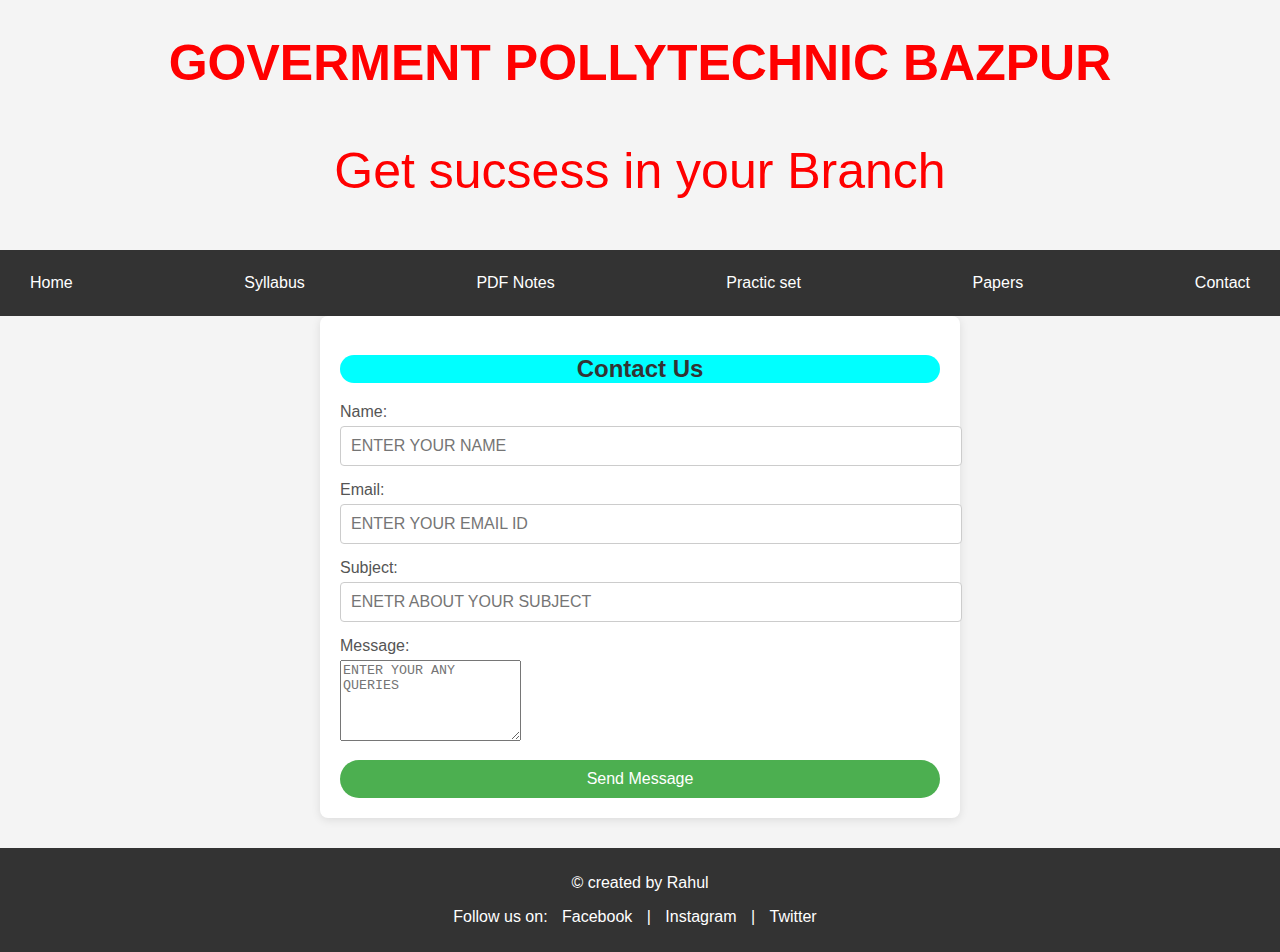
<file: contact.html>
<!DOCTYPE html>
<html lang="en">

<head>
    <meta charset="UTF-8">
    <meta name="viewport" content="width=device-width, initial-scale=1.0">
    <title>AR</title>
    <link rel="stylesheet" href="./style.css">
</head>

<body>
    <!-- Header Section -->
    <header>
        <h1>GOVERMENT POLLYTECHNIC BAZPUR</h1>
        <p>Get sucsess in your Branch</p>
    </header>
    <nav>
        <a href="index.html">Home</a>
        <a href="syllabus.html">Syllabus</a>
        <a href="pdfnotes.html">PDF Notes</a>
        <a href="pr.html">Practic set</a>
        <a href="papers.html">Papers</a>
        <a href="contact.html">Contact</a>
    </nav>
    <header>

    </header>

    <div class="con">
        <h2>Contact Us</h2>
        <form action="http://localhost:8000/contact.php" method="POST">
            <div class="form-group">
                <label for="name">Name:</label>
                <input type="text" id="name" name="name" required placeholder="ENTER YOUR NAME">
            </div>
            <div class="form-group">
                <label for="email">Email:</label>
                <input type="email" id="email" name="email" required placeholder="ENTER YOUR EMAIL ID">
            </div>
            <div class="form-group">
                <label for="subject">Subject:</label>
                <input type="text" id="subject" name="subject" required placeholder="ENETR ABOUT YOUR SUBJECT">
            </div>
            <div class="form-group">
                <label for="message">Message:</label>
                <textarea id="message" name="message" rows="5" required placeholder="ENTER YOUR ANY QUERIES"></textarea>
            </div>
            <input type="submit" value="Send Message">
        </form>
    </div>
    <!-- Footer -->
    <footer>
        <p>&copy; created by Rahul</p>
        <p>Follow us on:
            <a href="https://www.facebook.com/profile.php?id=100039061629412">Facebook</a> |
            <a href="https://www.instagram.com/r.ahulbhai/">Instagram</a> |
            <a href="https://x.com/ofiicialgaming9">Twitter</a>
        </p>
    </footer>
</body>

</html>
</file>
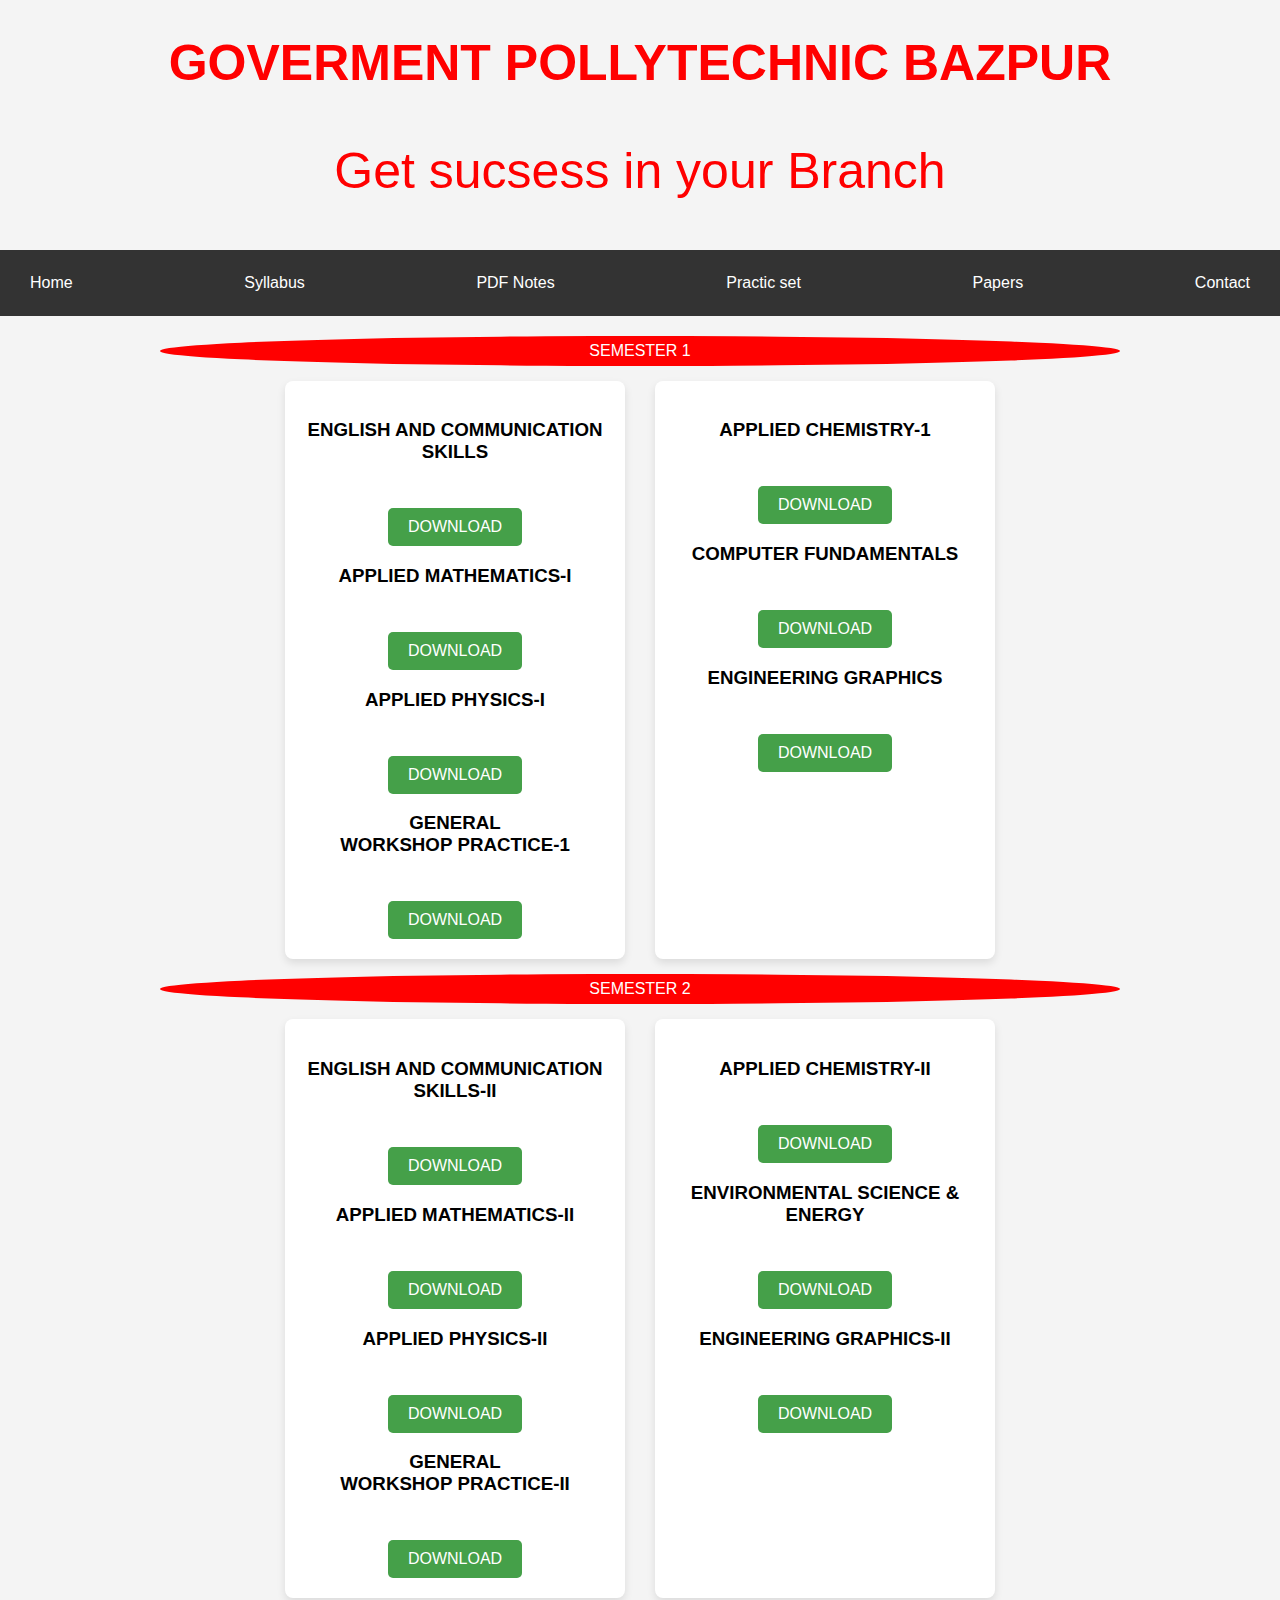
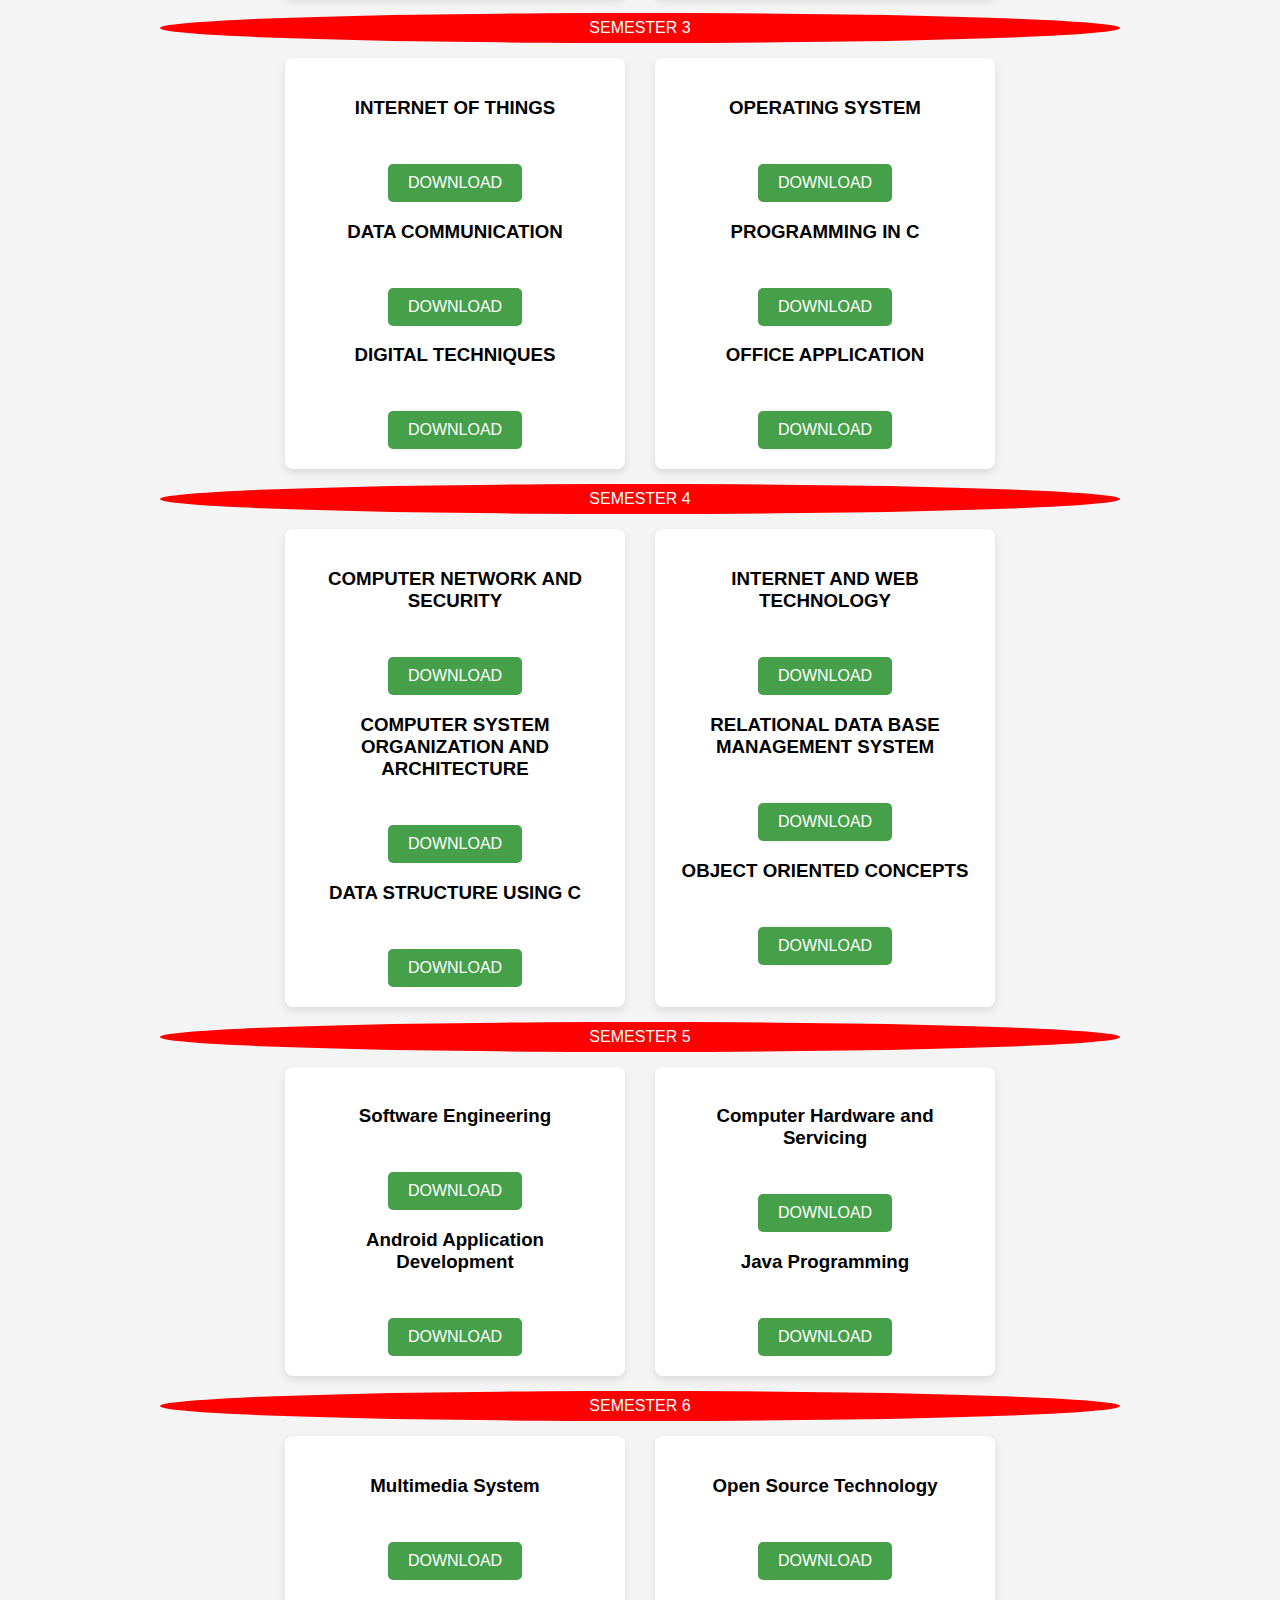
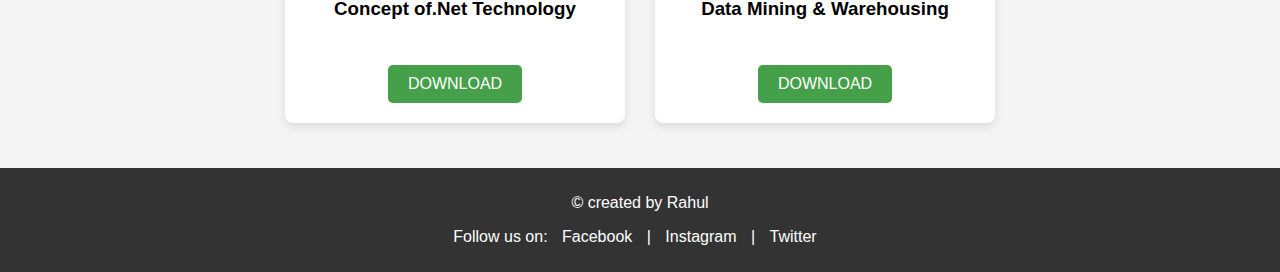
<file: papers.html>
<!DOCTYPE html>
<html lang="en">

<head>
    <meta charset="UTF-8">
    <meta name="viewport" content="width=device-width, initial-scale=1.0">
    <title>AR</title>
    <link rel="stylesheet" href="./style.css">
</head>

<body>
    <!-- Header Section -->
    <header>
        <h1>GOVERMENT POLLYTECHNIC BAZPUR</h1>
        <p>Get sucsess in your Branch</p>
    </header>
    <header>
        <nav>
            <a href="index.html">Home</a>
            <a href="syllabus.html">Syllabus</a>
            <a href="pdfnotes.html">PDF Notes</a>
            <a href="pr.html">Practic set</a>
            <a href="papers.html">Papers</a>
            <a href="contact.html">Contact</a>
        </nav>
    </header>
    <!-- Courses Section -->
    <!-- Semester 1 -->
    <div class="papers">
        <button class="sl-btn">SEMESTER 1</button>
        <div class="all">

            <h3>ENGLISH AND COMMUNICATION SKILLS</h3>
            <a href="" download class="Start">DOWNLOAD</a>

            <h3>APPLIED MATHEMATICS-I</h3>
            <a href="https://drive.google.com/file/d/1fYpWIRrhryKofuNb9DuOp4pRb1Hh5RRG/view?usp=sharing" download class="Start">DOWNLOAD</a>

            <h3>APPLIED PHYSICS-I</h3>
            <a href="https://drive.google.com/file/d/16DSWMafSUZJw4zv5vGzMAAzTz72M_cBm/view?usp=sharing" download class="Start">DOWNLOAD</a>

            <h3>GENERAL WORKSHOP PRACTICE-1</h3>
            <a href="" download class="Start">DOWNLOAD</a>
        </div>
        <div class="all">

            <h3>APPLIED CHEMISTRY-1</h3>
            <a href="https://drive.google.com/file/d/1L2eCQalGg0UICHOFzrdicrhAx_Rr3XYh/view?usp=sharing" download class="Start">DOWNLOAD</a>

            <h3>COMPUTER FUNDAMENTALS</h3>
            <a href="" download class="Start">DOWNLOAD</a>

            <h3>ENGINEERING GRAPHICS</h3>
            <a href="" download class="Start">DOWNLOAD</a>
        </div>
        <!-- Semester 2 -->
        <button class="sl-btn">SEMESTER 2</button>
        <div class="all">

            <h3>ENGLISH AND COMMUNICATION SKILLS-II</h3>
            <a href="https://drive.google.com/file/d/1g9Sf-7aAofqCai485HiE-Z8sLdqq7LLe/view?usp=sharing" download class="Start">DOWNLOAD</a>

            <h3>APPLIED MATHEMATICS-II</h3>
            <a href="https://drive.google.com/file/d/1BpTgoDjOXXPIJairAeOyM7kZDrIqzjGP/view?usp=sharing" download class="Start">DOWNLOAD</a>

            <h3>APPLIED PHYSICS-II</h3>
            <a href="https://drive.google.com/file/d/1qj1baxFL8c8KgO_AinV1h_lnbaka0I3M/view?usp=sharing" download class="Start">DOWNLOAD</a>

            <h3>GENERAL WORKSHOP PRACTICE-II</h3>
            <a href="papers/sem 2/" download class="Start">DOWNLOAD</a>
        </div>
        <div class="all">

            <h3>APPLIED CHEMISTRY-II</h3>
            <a href="https://drive.google.com/file/d/11kwEc1OALzyJPjrsZnNKtBXPYUeI2xTQ/view?usp=sharing" download class="Start">DOWNLOAD</a>

            <h3>ENVIRONMENTAL SCIENCE & ENERGY</h3>
            <a href=" " download class="Start">DOWNLOAD</a>

            <h3>ENGINEERING GRAPHICS-II</h3>
            <a href=" " download class="Start">DOWNLOAD</a>
        </div>
        <!-- Semester 3 -->
        <button class="sl-btn">SEMESTER 3</button>
        <div class="all">

            <h3>INTERNET OF THINGS</h3>
            <a href="https://drive.google.com/file/d/1A9dF4In9JnH5OzwJNa6zrSGmGPxmPqVA/view?usp=sharing" download class="Start">DOWNLOAD</a>

            <h3>DATA COMMUNICATION</h3>
            <a href="https://drive.google.com/file/d/1YF4HLiJL5S8xGIesmUS278J5GNAnk3zV/view?usp=sharing" download class="Start">DOWNLOAD</a>

            <h3>DIGITAL TECHNIQUES</h3>
            <a href="https://drive.google.com/file/d/1PSyMhwBms0lwg-mgFL_g3GbTpCAPJ638/view?usp=sharing" download class="Start">DOWNLOAD</a>
        </div>
        <div class="all">
            <h3>OPERATING SYSTEM</h3>
            <a href="" download class="Start">DOWNLOAD</a>

            <h3>PROGRAMMING IN C</h3>
            <a href="https://drive.google.com/file/d/1yEkN4qVZ73lXRrQjfGygNSy22kkgziDK/view?usp=sharing" download class="Start">DOWNLOAD</a>

            <h3>OFFICE APPLICATION</h3>
            <a href="https://drive.google.com/file/d/1dEmjUG9uziT0bQO3AxU8Pw-V5v6TbXqR/view?usp=sharing" download class="Start">DOWNLOAD</a>
        </div>
        <!-- Semester 4 -->
        <button class="sl-btn">SEMESTER 4</button>
        <div class="all">

            <h3>COMPUTER NETWORK AND SECURITY</h3>
            <a href="https://drive.google.com/file/d/1VLe2tI9DcbZg3um-GdrxP2mI6WMH1cp8/view?usp=sharing" download class="Start">DOWNLOAD</a>

            <h3>COMPUTER SYSTEM ORGANIZATION AND ARCHITECTURE</h3>
            <a href="https://drive.google.com/file/d/1zTdT_SuPXiPmd1L9sknTQ31xls4ByQ2H/view?usp=sharing" download class="Start">DOWNLOAD</a>

            <h3>DATA STRUCTURE USING C</h3>
            <a href="https://drive.google.com/file/d/1rlEDq8oRbkI7KAmz40eOPn5uxXnfnRNP/view?usp=sharing" download class="Start">DOWNLOAD</a>
        </div>
        <div class="all">

            <h3>INTERNET AND WEB TECHNOLOGY</h3>
            <a href="https://drive.google.com/file/d/1rfuMDiiOzNZOmZEy7MYEuL1NTsj7grE8/view?usp=sharing" download class="Start">DOWNLOAD</a>

            <h3>RELATIONAL DATA BASE MANAGEMENT SYSTEM</h3>
            <a href="https://drive.google.com/file/d/1aCTHbM3X52o66nsBU8ZXKbVlSp0gXWCW/view?usp=sharing" download class="Start">DOWNLOAD</a>

            <h3>OBJECT ORIENTED CONCEPTS</h3>
            <a href="https://drive.google.com/file/d/1zT5cb8cV0EfVn2TIAOmBmReg7bLQE2-k/view?usp=sharing" download class="Start">DOWNLOAD</a>

        </div>
        <!-- Semester 5 -->
        <button class="sl-btn">SEMESTER 5</button>
        <div class="all">

            <h3>Software Engineering</h3>
            <a href="" download class="Start">DOWNLOAD</a>

            <h3>Android Application Development</h3>
            <a href="" download class="Start">DOWNLOAD</a>
        </div>
        <div class="all">

            <h3>Computer Hardware and Servicing</h3>
            <a href="" download class="Start">DOWNLOAD</a>

            <h3>Java Programming</h3>
            <a href="" download class="Start">DOWNLOAD</a>
        </div>
        <!-- Semester 6 -->
        <button class="sl-btn">SEMESTER 6</button>
        <div class="all">

            <h3>Multimedia System</h3>
            <a href="" download class="Start">DOWNLOAD</a>

            <h3>Concept of.Net Technology</h3>
            <a href="" download class="Start">DOWNLOAD</a>

        </div>
        <div class="all">
            <h3>Open Source Technology</h3>
            <a href="" download class="Start">DOWNLOAD</a>
            
            <h3>Data Mining & Warehousing</h3>
            <a href="" download class="Start">DOWNLOAD</a>
        </div>
    </div>

    <!-- Footer -->
    <footer>
        <p>&copy; created by Rahul</p>
        <p>Follow us on:
            <a href="https://www.facebook.com/profile.php?id=100039061629412">Facebook</a> |
            <a href="https://www.instagram.com/r.ahulbhai/">Instagram</a> |
            <a href="https://x.com/ofiicialgaming9">Twitter</a>
        </p>
    </footer>
</body>

</html>
</file>
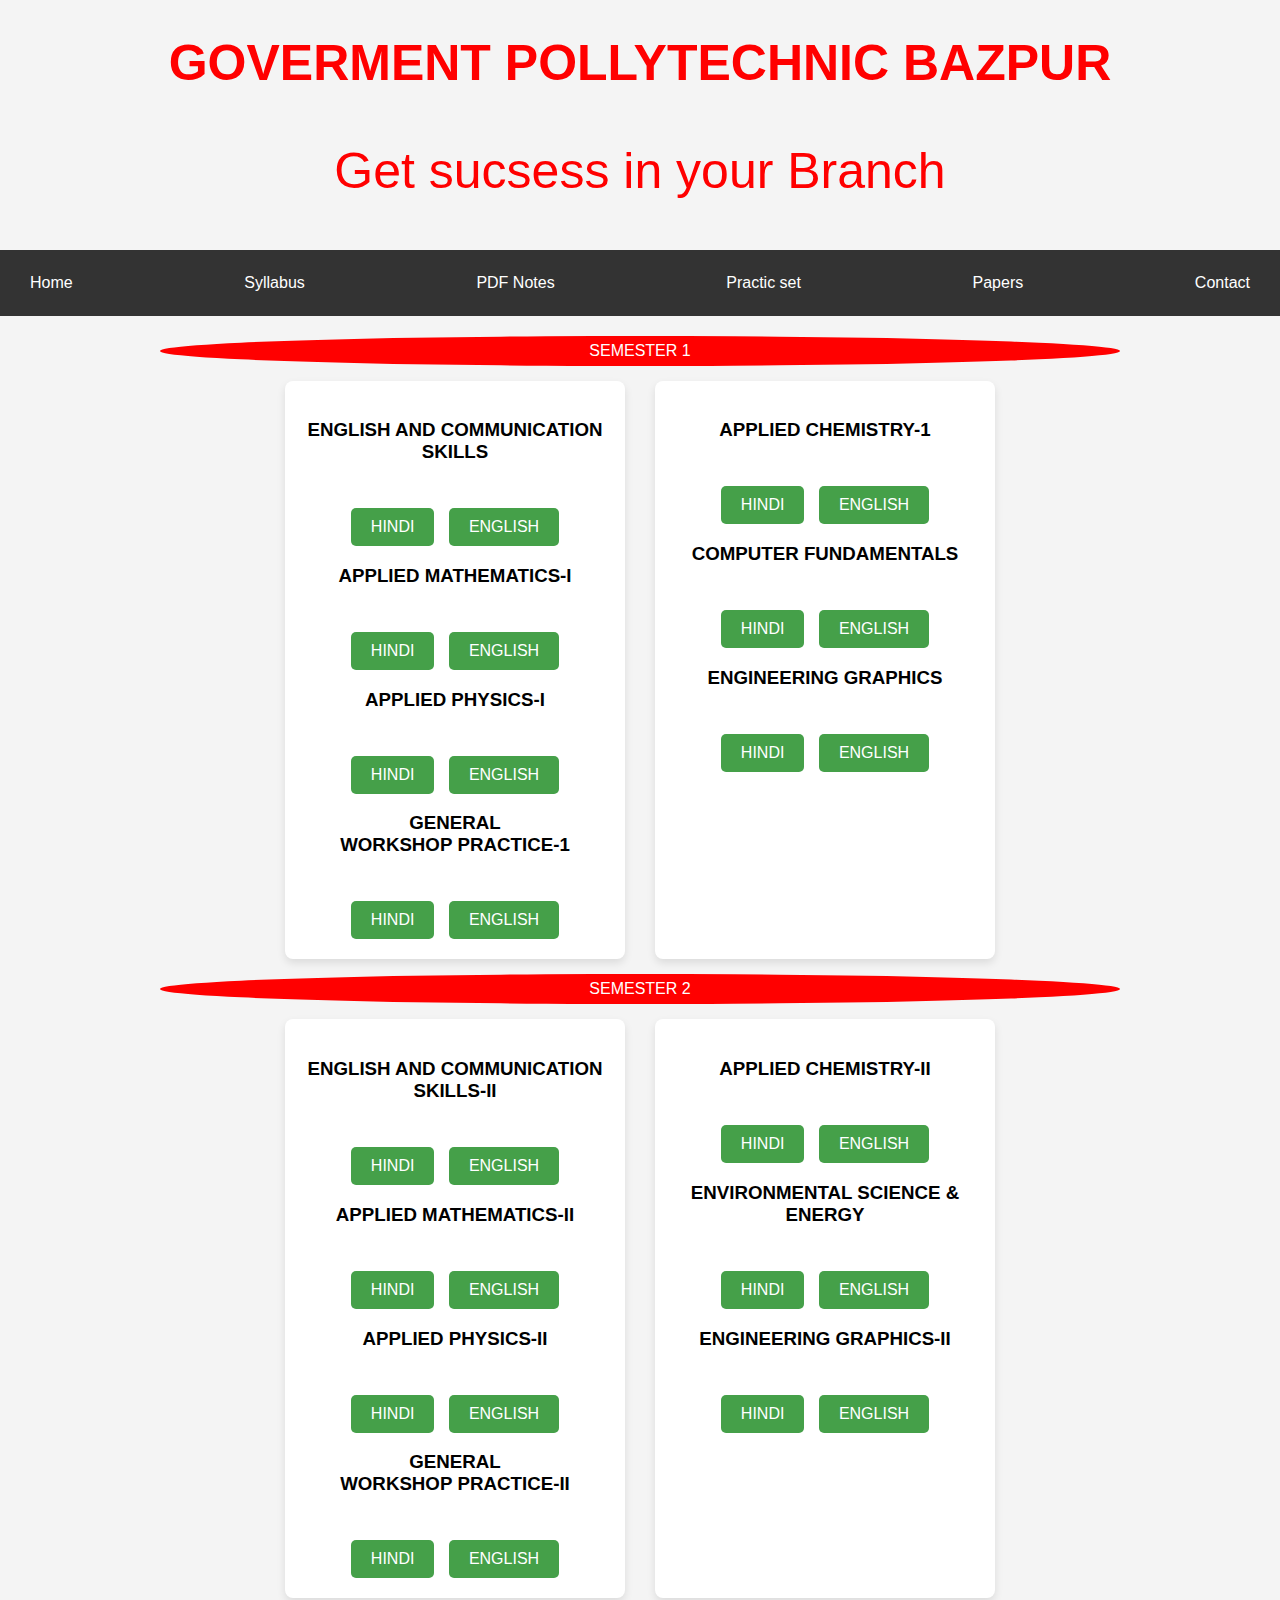
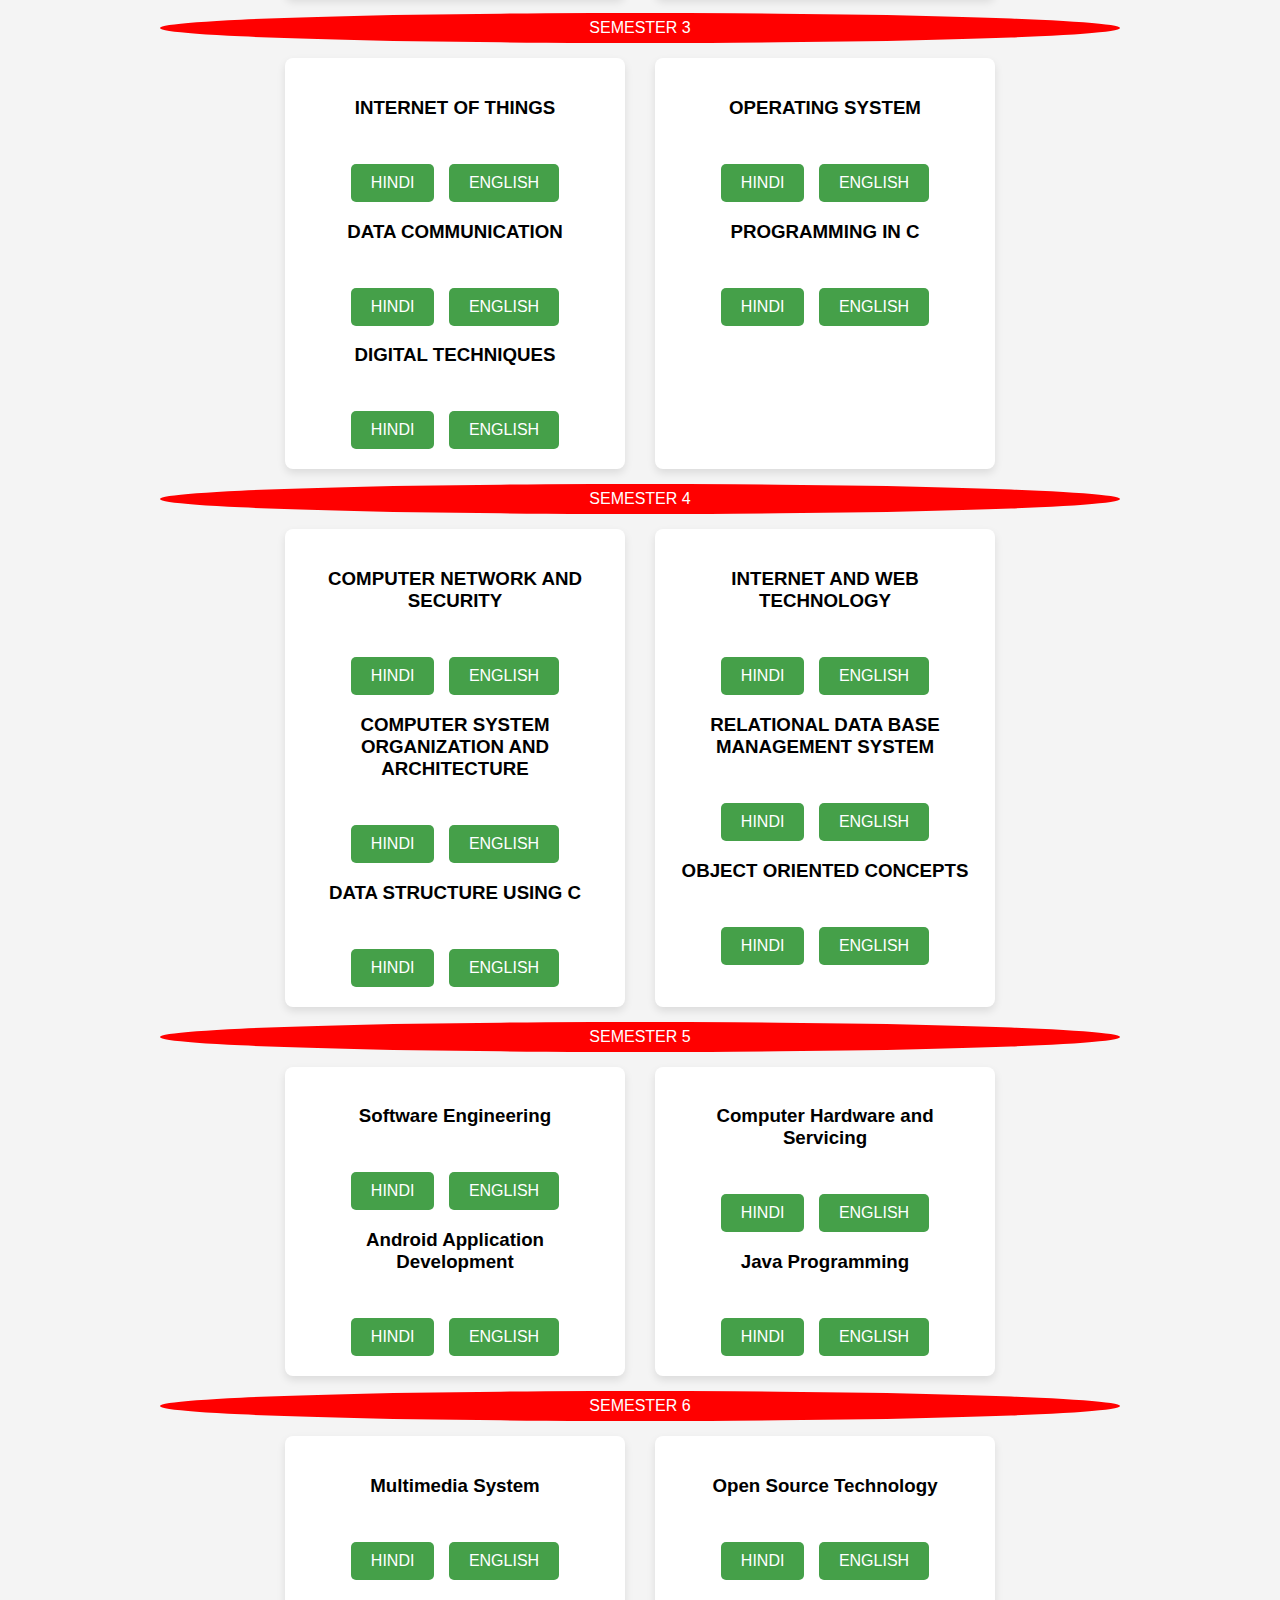
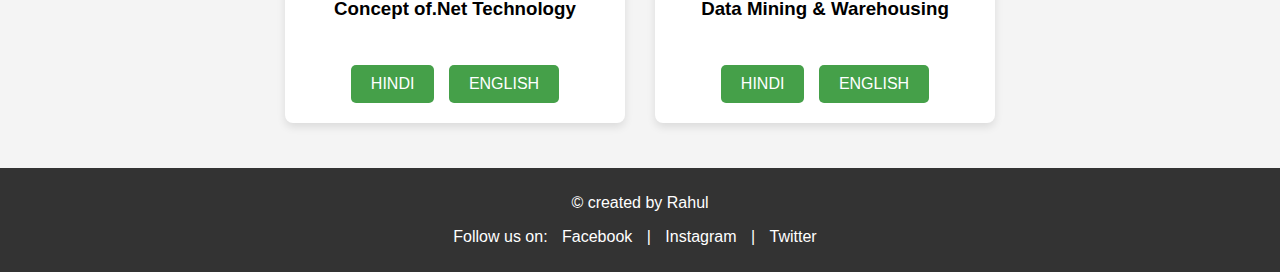
<file: pdfnotes.html>
<!DOCTYPE html>
<html lang="en">

<head>
    <meta charset="UTF-8">
    <meta name="viewport" content="width=device-width, initial-scale=1.0">
    <meta http-equiv="X-UA-Compatible" content="IE=edge">
    <title>AR</title>
    <link rel="stylesheet" href="./style.css">
</head>

<body>
    <!-- Header Section -->
    <header>

        <center>
            <h1>GOVERMENT POLLYTECHNIC BAZPUR</h1>
        </center>
        <center>
            <p>Get sucsess in your Branch</p>
        </center>
    </header>

    <!-- Navigation -->
    <nav>
        <a href="index.html">Home</a>
        <a href="syllabus.html">Syllabus</a>
        <a href="pdfnotes.html">PDF Notes</a>
        <a href="pr.html">Practic set</a>
        <a href="papers.html">Papers</a>
        <a href="contact.html">Contact</a>
    </nav>

    <!-- PDF Section -->
    <!-- Semester 1 -->
    <div class="papers">
        <button class="sl-btn">SEMESTER 1</button>
        <div class="all">

            <h3>ENGLISH AND COMMUNICATION SKILLS</h3>
            <a href="path-to-basic-computer-course.pdf" download class="Start">HINDI</a>
            <a href="path-to-basic-computer-course.pdf" download class="Start">ENGLISH</a>

            <h3>APPLIED MATHEMATICS-I</h3>
            <a href="path-to-basic-computer-course.pdf" download class="Start">HINDI</a>
            <a href="path-to-basic-computer-course.pdf" download class="Start">ENGLISH</a>

            <h3>APPLIED PHYSICS-I</h3>
            <a href="path-to-basic-computer-course.pdf" download class="Start">HINDI</a>
            <a href="path-to-basic-computer-course.pdf" download class="Start">ENGLISH</a>

            <h3>GENERAL WORKSHOP PRACTICE-1</h3>
            <a href="path-to-basic-computer-course.pdf" download class="Start">HINDI</a>
            <a href="path-to-basic-computer-course.pdf" download class="Start">ENGLISH</a>
        </div>
        <div class="all">

            <h3>APPLIED CHEMISTRY-1</h3>
            <a href="https://drive.google.com/file/d/1ERCb3X51c5IZgQizE-uwLA8GrKgMDNaD/view?usp=drive_link" download
                class="Start">HINDI</a>
            <a href="path-to-basic-computer-course.pdf" download class="Start">ENGLISH</a>

            <h3>COMPUTER FUNDAMENTALS</h3>
            <a href="path-to-basic-computer-course.pdf" download class="Start">HINDI</a>
            <a href="path-to-basic-computer-course.pdf" download class="Start">ENGLISH</a>

            <h3>ENGINEERING GRAPHICS</h3>
            <a href="path-to-basic-computer-course.pdf" download class="Start">HINDI</a>
            <a href="path-to-basic-computer-course.pdf" download class="Start">ENGLISH</a>
        </div>
        <!-- Semester 2 -->
        <button class="sl-btn">SEMESTER 2</button>
        <div class="all">

            <h3>ENGLISH AND COMMUNICATION SKILLS-II</h3>
            <a href="path-to-basic-computer-course.pdf" download class="Start">HINDI</a>
            <a href="path-to-basic-computer-course.pdf" download class="Start">ENGLISH</a>

            <h3>APPLIED MATHEMATICS-II</h3>
            <a href="path-to-basic-computer-course.pdf" download class="Start">HINDI</a>
            <a href="path-to-basic-computer-course.pdf" download class="Start">ENGLISH</a>

            <h3>APPLIED PHYSICS-II</h3>
            <a href="path-to-basic-computer-course.pdf" download class="Start">HINDI</a>
            <a href="path-to-basic-computer-course.pdf" download class="Start">ENGLISH</a>

            <h3>GENERAL WORKSHOP PRACTICE-II</h3>
            <a href="path-to-basic-computer-course.pdf" download class="Start">HINDI</a>
            <a href="path-to-basic-computer-course.pdf" download class="Start">ENGLISH</a>
        </div>
        <div class="all">

            <h3>APPLIED CHEMISTRY-II</h3>
            <a href="path-to-basic-computer-course.pdf" download class="Start">HINDI</a>
            <a href="path-to-basic-computer-course.pdf" download class="Start">ENGLISH</a>

            <h3>ENVIRONMENTAL SCIENCE & ENERGY</h3>
            <a href="path-to-basic-computer-course.pdf" download class="Start">HINDI</a>
            <a href="path-to-basic-computer-course.pdf" download class="Start">ENGLISH</a>

            <h3>ENGINEERING GRAPHICS-II</h3>
            <a href="path-to-basic-computer-course.pdf" download class="Start">HINDI</a>
            <a href="path-to-basic-computer-course.pdf" download class="Start">ENGLISH</a>
        </div>
        <!-- Semester 3 -->
        <button class="sl-btn">SEMESTER 3</button>
        <div class="all">

            <h3>INTERNET OF THINGS</h3>
            <a href="https://drive.google.com/file/d/15j6vWdpLMGE0MuHR9JAkpEm0NgdceBMv/view?usp=drive_link" download
                class="Start">HINDI</a>
            <a href="pdf/sem 3/iot_hindi_notes.pdf" download class="Start">ENGLISH</a>

            <h3>DATA COMMUNICATION</h3>
            <a href="https://drive.google.com/file/d/1Pa5bdBBlDYh-DxCShoy__1pW6JYOSVvY/view?usp=drive_link" download
                class="Start">HINDI</a>
            <a href="pdf/sem 3/dc.pdf" download class="Start">ENGLISH</a>

            <h3>DIGITAL TECHNIQUES</h3>
            <a href="https://drive.google.com/file/d/1MbpEV4yukwBGkCQC-EHRtoGUr8_-2Lr3/view?usp=drive_link" download
                class="Start">HINDI</a>
            <a href="pdf/sem 3/dt.pdf" download class="Start">ENGLISH</a>
        </div>
        <div class="all">
            <h3>OPERATING SYSTEM</h3>
            <a href="https://drive.google.com/file/d/18AYMPfs0RZuHAPpBwNHpxVImYf5X1FlI/view?usp=drive_link" download
                class="Start">HINDI</a>
            <a href="pdf/sem 3/os.pdf" download class="Start">ENGLISH</a>

            <h3>PROGRAMMING IN C</h3>
            <a href="https://drive.google.com/file/d/16ygrV8uCTZMXkfn473fOp0TMk8rGNzPp/view?usp=drive_linkf" download
                class="Start">HINDI</a>
            <a href="pdf/sem 3/c.pdf" download class="Start">ENGLISH</a>
        </div>
        <!-- Semester 4 -->
        <button class="sl-btn">SEMESTER 4</button>
        <div class="all">

            <h3>COMPUTER NETWORK AND SECURITY</h3>
            <a href="https://drive.google.com/file/d/16pHR9yJeuR89vaRgwAVI-xzkwVNj2oKz/view?usp=drive_link" download
                class="Start">HINDI</a>
            <a href="pdf/sem 4/nwt.pdf" download class="Start">ENGLISH</a>

            <h3>COMPUTER SYSTEM ORGANIZATION AND ARCHITECTURE</h3>
            <a href="https://drive.google.com/file/d/1qvDSGgG-O7vR9QitaWpOIFu8ldmWQ5bE/view?usp=drive_link" download
                class="Start">HINDI</a>
            <a href="pdf/sem 4/cao.pdf" download class="Start">ENGLISH</a>

            <h3>DATA STRUCTURE USING C</h3>
            <a href="https://drive.google.com/file/d/1jUumK6_6KzrtCm0E0Ksln2Q8ip3oUTQW/view?usp=drive_link" download
                class="Start">HINDI</a>
            <a href="pdf/sem 4/ds.pdf" download class="Start">ENGLISH</a>
        </div>
        <div class="all">

            <h3>INTERNET AND WEB TECHNOLOGY</h3>
            <a href="https://drive.google.com/file/d/1rE-Tvv__OzX7DhF6u-VGVJ9y4Z6vOH0k/view?usp=drive_link" download
                class="Start">HINDI</a>
            <a href="pdf/sem 4/IWT.pdf" download class="Start">ENGLISH</a>

            <h3>RELATIONAL DATA BASE MANAGEMENT SYSTEM</h3>
            <a href="https://drive.google.com/file/d/194QEddUMSKnlLJZmc3NVhFdbeaCKJzGu/view?usp=drive_link" download
                class="Start">HINDI</a>
            <a href="pdf/sem 4/rdbms.pdf" download class="Start">ENGLISH</a>

            <h3>OBJECT ORIENTED CONCEPTS</h3>
            <a href="https://drive.google.com/file/d/1X0_OEHe2b2YyfRIOBBsTne0cjmBaNztS/view?usp=drive_link" download
                class="Start">HINDI</a>
            <a href="pdf/sem 4/oos.pdf" download class="Start">ENGLISH</a>

        </div>
        <!-- Semester 5 -->
        <button class="sl-btn">SEMESTER 5</button>
        <div class="all">

            <h3>Software Engineering</h3>
            <a href="https://drive.google.com/file/d/1EUCxjKOdqmvtkQMH0hqFvcomRP9cNKFw/view?usp=drive_link" download
                class="Start">HINDI</a>
            <a href="path-to-basic-computer-course.pdf" download class="Start">ENGLISH</a>

            <h3>Android Application Development</h3>
            <a href="https://drive.google.com/file/d/15OThlq2rZnE0oPklA_fbaNbP2VmU6Gwq/view?usp=drive_link" download
                class="Start">HINDI</a>
            <a href="pdf/sem 5/aad.pdf" download class="Start">ENGLISH</a>
        </div>
        <div class="all">

            <h3>Computer Hardware and Servicing</h3>
            <a href="" download class="Start">HINDI</a>
            <a href="path-to-basic-computer-course.pdf" download class="Start">ENGLISH</a>

            <h3>Java Programming</h3>
            <a href="https://drive.google.com/file/d/1m-WxaSv1VPPVjQiBtjx8VvxyOs_QVX7X/view?usp=drive_link" download
                class="Start">HINDI</a>
            <a href="" download class="Start">ENGLISH</a>
        </div>
        <!-- Semester 6 -->
        <button class="sl-btn">SEMESTER 6</button>
        <div class="all">

            <h3>Multimedia System</h3>
            <a href="path-to-basic-computer-course.pdf" download class="Start">HINDI</a>
            <a href="path-to-basic-computer-course.pdf" download class="Start">ENGLISH</a>

            <h3>Concept of.Net Technology</h3>
            <a href="path-to-basic-computer-course.pdf" download class="Start">HINDI</a>
            <a href="path-to-basic-computer-course.pdf" download class="Start">ENGLISH</a>

        </div>
        <div class="all">
            <h3>Open Source Technology</h3>
            <a href="path-to-basic-computer-course.pdf" download class="Start">HINDI</a>
            <a href="path-to-basic-computer-course.pdf" download class="Start">ENGLISH</a>

            <h3>Data Mining & Warehousing</h3>
            <a href="path-to-basic-computer-course.pdf" download class="Start">HINDI</a>
            <a href="path-to-basic-computer-course.pdf" download class="Start">ENGLISH</a>
        </div>
    </div>

    <!-- Footer -->
    <footer>
        <p>&copy; created by Rahul</p>
        <p>Follow us on:
            <a href="https://www.facebook.com/profile.php?id=100039061629412">Facebook</a> |
            <a href="https://www.instagram.com/r.ahulbhai/">Instagram</a> |
            <a href="https://x.com/ofiicialgaming9">Twitter</a>
        </p>
    </footer>
</body>

</html>
</file>
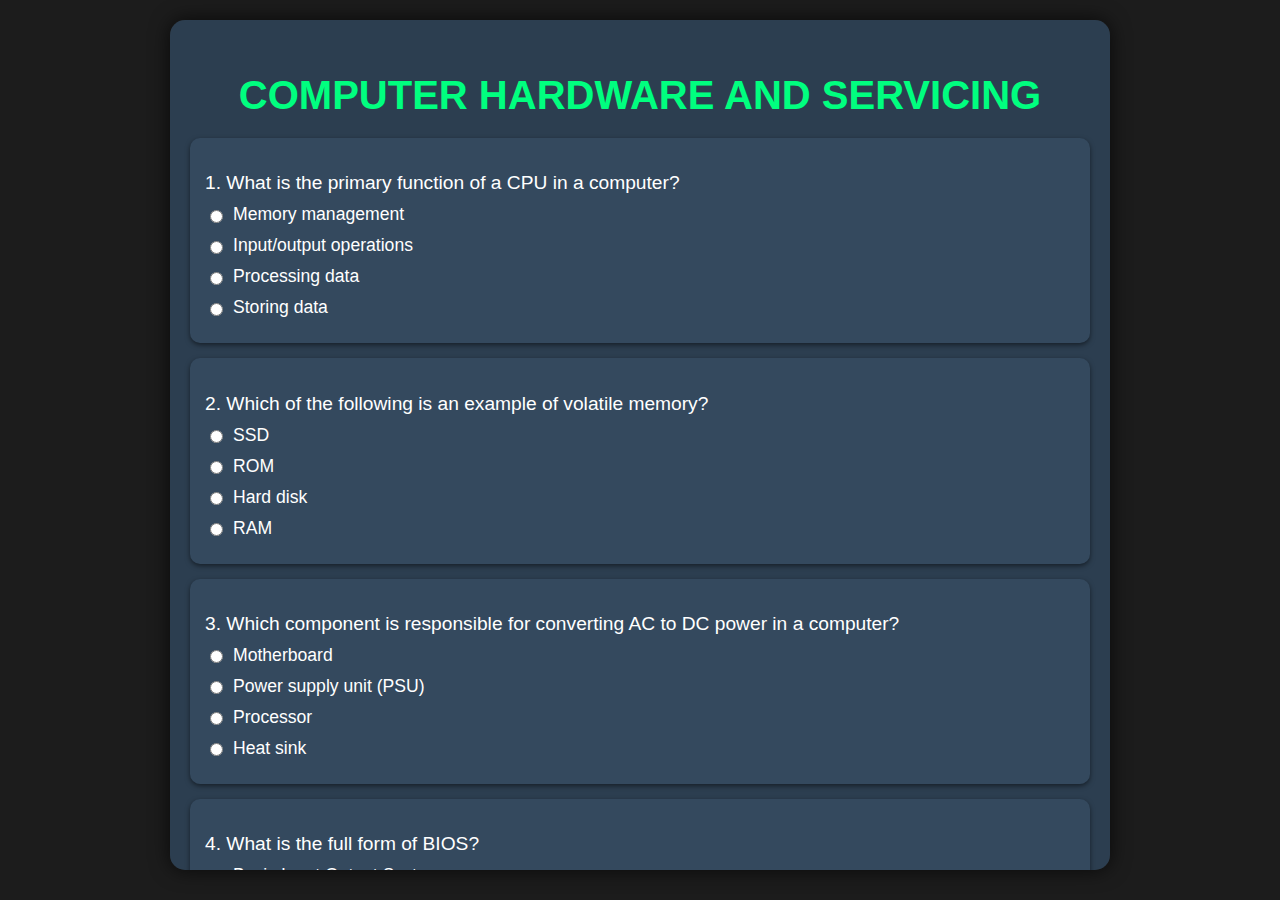
<file: pr.html>
<!DOCTYPE html>
<html lang="en">

<head>
    <meta charset="UTF-8">
    <meta name="viewport" content="width=device-width, initial-scale=1.0">
    <title>50-Question Quiz</title>
    <link rel="stylesheet" href="pr.css">
</head>

<body>


    <div class="q">
        <h2>COMPUTER HARDWARE AND SERVICING</h2>
        <form id="quiz-form">
            <!-- ALL QUISTIONS ARE RELATED TO COMPUTER HARDWARE AND SERVICING -->
            <!-- Questions 1 to 50 -->
            <!-- Question 1 -->
            <div class="question">
                <p>1. What is the primary function of a CPU in a computer?</p>
                <div class="options">
                    <label><input type="radio" name="q1" value="a"> Memory management</label>
                    <label><input type="radio" name="q1" value="b"> Input/output operations</label>
                    <label><input type="radio" name="q1" value="c"> Processing data</label>
                    <label><input type="radio" name="q1" value="d"> Storing data</label>
                </div>
            </div>
            <!-- Question 2 -->
            <div class="question">
                <p>2. Which of the following is an example of volatile memory?</p>
                <div class="options">
                    <label><input type="radio" name="q2" value="a">SSD</label>
                    <label><input type="radio" name="q2" value="b">ROM</label>
                    <label><input type="radio" name="q2" value="c">Hard disk</label>
                    <label><input type="radio" name="q2" value="d">RAM</label>
                </div>
            </div>
            <!-- Question 3 -->
            <div class="question">
                <p>3. Which component is responsible for converting AC to DC power in a computer?</p>
                <div class="options">
                    <label><input type="radio" name="q3" value="a">Motherboard</label>
                    <label><input type="radio" name="q3" value="b">Power supply unit (PSU)</label>
                    <label><input type="radio" name="q3" value="c">Processor</label>
                    <label><input type="radio" name="q3" value="d">Heat sink</label>
                </div>
            </div>
            <!-- Question 4 -->
            <div class="question">
                <p>4. What is the full form of BIOS?</p>
                <div class="options">
                    <label><input type="radio" name="q4" value="a">Basic Input Output System</label>
                    <label><input type="radio" name="q4" value="b">Binary Integrated Operating System</label>
                    <label><input type="radio" name="q4" value="c">Basic Internet Operating System</label>
                    <label><input type="radio" name="q4" value="d">Binary Input Output System</label>
                </div>
            </div>
            <!-- Question 5 -->
            <div class="question">
                <p>5. Which of these is a type of secondary storage?</p>
                <div class="options">
                    <label><input type="radio" name="q5" value="a">RAM</label>
                    <label><input type="radio" name="q5" value="b">ROM</label>
                    <label><input type="radio" name="q5" value="c">Hard disk</label>
                    <label><input type="radio" name="q5" value="d">CPU cache</label>
                </div>
            </div>
            <!-- Question 6 -->
            <div class="question">
                <p>6. Which of the following is used to cool the processor?</p>
                <div class="options">
                    <label><input type="radio" name="q6" value="a">Power supply</label>
                    <label><input type="radio" name="q6" value="b">Hard disk</label>
                    <label><input type="radio" name="q6" value="c">Heat sink</label>
                    <label><input type="radio" name="q6" value="d">RAM</label>
                </div>
            </div>
            <!-- Question 7 -->
            <div class="question">
                <p>7. What is the standard connector used to connect a monitor to a computer?</p>
                <div class="options">
                    <label><input type="radio" name="q7" value="a">HDMI</label>
                    <label><input type="radio" name="q7" value="b">SATA</label>
                    <label><input type="radio" name="q7" value="c">PCIe</label>
                    <label><input type="radio" name="q7" value="d">Ethernet</label>
                </div>
            </div>
            <!-- Question 8 -->
            <div class="question">
                <p>8. Which device is used for long-term data storage?</p>
                <div class="options">
                    <label><input type="radio" name="q8" value="a">RAM</label>
                    <label><input type="radio" name="q8" value="b">Cache memory</label>
                    <label><input type="radio" name="q8" value="c">Hard disk</label>
                    <label><input type="radio" name="q8" value="d">CPU</label>
                </div>
            </div>
            <!-- Question 9 -->
            <div class="question">
                <p>9. Which of the following is the primary circuit board in a computer?</p>
                <div class="options">
                    <label><input type="radio" name="q9" value="a"> Power supply</label><br>
                    <label><input type="radio" name="q9" value="b"> Motherboard</label><br>
                    <label><input type="radio" name="q9" value="c"> Hard drive</label><br>
                    <label><input type="radio" name="q9" value="d"> Graphics card</label>
                </div>
            </div>
            <!-- Question 10 -->
            <div class="question">
                <p>10. What component is used to improve a computer's graphics performance?</p>
                <div class="options">
                    <label><input type="radio" name="q10" value="a"> CPU</label>
                    <label><input type="radio" name="q10" value="b"> RAM</label>
                    <label><input type="radio" name="q10" value="c"> GPU</label>
                    <label><input type="radio" name="q10" value="d"> Hard drive</label>
                </div>
            </div>
            <!-- Question 11 -->
            <div class="question">
                <p>11. What component is used to improve a computer's graphics performance?</p>
                <div class="options">
                    <label><input type="radio" name="q11" value="a"> CPU</label>
                    <label><input type="radio" name="q11" value="b"> RAM</label>
                    <label><input type="radio" name="q11" value="c"> GPU</label>
                    <label><input type="radio" name="q11" value="d"> Hard drive</label>
                </div>
            </div>
            <!-- Question 12 -->
            <div class="question">
                <p>12. Which type of cable is commonly used to connect hard drives to the motherboard?</p>
                <div class="options">
                    <label><input type="radio" name="q12" value="a">HDMI</label>
                    <label><input type="radio" name="q12" value="b">SATA</label>
                    <label><input type="radio" name="q12" value="c">USB</label>
                    <label><input type="radio" name="q12" value="d">VGA</label>
                </div>
            </div>
            <!-- Question 13 -->
            <div class="question">
                <p>13. Which part of the computer is known as the "brain"?</p>
                <div class="options">
                    <label><input type="radio" name="q13" value="a">Hard disk</label>
                    <label><input type="radio" name="q13" value="b">RAM</label>
                    <label><input type="radio" name="q13" value="c">CPU</label>
                    <label><input type="radio" name="q13" value="d">Motherboard</label>
                </div>
            </div>
            <!-- Question 14 -->
            <div class="question">
                <p>14. Which of the following is an example of input hardware?</p>
                <div class="options">
                    <label><input type="radio" name="q14" value="a">Monitor</label>
                    <label><input type="radio" name="q14" value="b">Mouse</label>
                    <label><input type="radio" name="q14" value="c">Printer</label>
                    <label><input type="radio" name="q14" value="d">Speakers</label>
                </div>
            </div>
            <!-- Question 15 -->
            <div class="question">
                <p>15. The full form of SSD is:</p>
                <div class="options">
                    <label><input type="radio" name="q15" value="a"></label>
                    <label><input type="radio" name="q15" value="b"></label>
                    <label><input type="radio" name="q15" value="c"></label>
                    <label><input type="radio" name="q15" value="d"></label>
                </div>
            </div>
            <!-- Question 16 -->
            <div class="question">
                <p></p>
                <div class="options">
                    <label><input type="radio" name="q16" value="a"></label>
                    <label><input type="radio" name="q16" value="b"></label>
                    <label><input type="radio" name="q16" value="c"></label>
                    <label><input type="radio" name="q16" value="d"></label>
                </div>
            </div>
            <!-- Question 17 -->
            <div class="question">
                <p></p>
                <div class="options">
                    <label><input type="radio" name="q16" value="a"></label>
                    <label><input type="radio" name="q16" value="b"></label>
                    <label><input type="radio" name="q16" value="c"></label>
                    <label><input type="radio" name="q16" value="d"></label>
                </div>
            </div>
            <!-- Question 18 -->
            <div class="question">
                <p></p>
                <div class="options">
                    <label><input type="radio" name="q17" value="a"></label>
                    <label><input type="radio" name="q17" value="b"></label>
                    <label><input type="radio" name="q17" value="c"></label>
                    <label><input type="radio" name="q17" value="d"></label>
                </div>
            </div>
            <!-- Question 19 -->
            <div class="question">
                <p></p>
                <div class="options">
                    <label><input type="radio" name="q18" value="a"></label>
                    <label><input type="radio" name="q18" value="b"></label>
                    <label><input type="radio" name="q18" value="c"></label>
                    <label><input type="radio" name="q18" value="d"></label>
                </div>
            </div>
            <!-- Question 20 -->
            <div class="question">
                <p></p>
                <div class="options">
                    <label><input type="radio" name="q19" value="a"></label>
                    <label><input type="radio" name="q19" value="b"></label>
                    <label><input type="radio" name="q19" value="c"></label>
                    <label><input type="radio" name="q19" value="d"></label>
                </div>
            </div>
            <!-- Question 21 -->
            <div class="question">
                <p></p>
                <div class="options">
                    <label><input type="radio" name="q20" value="a"></label>
                    <label><input type="radio" name="q20" value="b"></label>
                    <label><input type="radio" name="q20" value="c"></label>
                    <label><input type="radio" name="q20" value="d"></label>
                </div>
            </div>
            <!-- Question 22 -->
            <div class="question">
                <p></p>
                <div class="options">
                    <label><input type="radio" name="q21" value="a"></label>
                    <label><input type="radio" name="q21" value="b"></label>
                    <label><input type="radio" name="q21" value="c"></label>
                    <label><input type="radio" name="q21" value="d"></label>
                </div>
            </div>
            <!-- Question 23 -->
            <div class="question">
                <p></p>
                <div class="options">
                    <label><input type="radio" name="q22" value="a"></label>
                    <label><input type="radio" name="q22" value="b"></label>
                    <label><input type="radio" name="q22" value="c"></label>
                    <label><input type="radio" name="q22" value="d"></label>
                </div>
            </div>
            <!-- Question 24 -->
            <div class="question">
                <p></p>
                <div class="options">
                    <label><input type="radio" name="q23" value="a"></label>
                    <label><input type="radio" name="q23" value="b"></label>
                    <label><input type="radio" name="q23" value="c"></label>
                    <label><input type="radio" name="q23" value="d"></label>
                </div>
            </div>
            <!-- Question 25 -->
            <div class="question">
                <p></p>
                <div class="options">
                    <label><input type="radio" name="q24" value="a"></label>
                    <label><input type="radio" name="q24" value="b"></label>
                    <label><input type="radio" name="q24" value="c"></label>
                    <label><input type="radio" name="q24" value="d"></label>
                </div>
            </div>
            <!-- Question 26 -->
            <div class="question">
                <p></p>
                <div class="options">
                    <label><input type="radio" name="q25" value="a"></label>
                    <label><input type="radio" name="q25" value="b"></label>
                    <label><input type="radio" name="q25" value="c"></label>
                    <label><input type="radio" name="q25" value="d"></label>
                </div>
            </div>
            <!-- Question 27 -->
            <div class="question">
                <p></p>
                <div class="options">
                    <label><input type="radio" name="q26" value="a"></label>
                    <label><input type="radio" name="q26" value="b"></label>
                    <label><input type="radio" name="q26" value="c"></label>
                    <label><input type="radio" name="q26" value="d"></label>
                </div>
            </div>
            <!-- Question 28 -->
            <div class="question">
                <p></p>
                <div class="options">
                    <label><input type="radio" name="q27" value="a"></label>
                    <label><input type="radio" name="q27" value="b"></label>
                    <label><input type="radio" name="q27" value="c"></label>
                    <label><input type="radio" name="q27" value="d"></label>
                </div>
            </div>
            <!-- Question 29 -->
            <div class="question">
                <p></p>
                <div class="options">
                    <label><input type="radio" name="q28" value="a"></label>
                    <label><input type="radio" name="q28" value="b"></label>
                    <label><input type="radio" name="q28" value="c"></label>
                    <label><input type="radio" name="q28" value="d"></label>
                </div>
            </div>
            <!-- Question 30 -->
            <div class="question">
                <p>1. What is the primary function of a CPU in a computer?</p>
                <div class="options">
                    <label><input type="radio" name="q29" value="a"> Memory management</label>
                    <label><input type="radio" name="q29" value="b"> Input/output operations</label>
                    <label><input type="radio" name="q29" value="c"> Processing data</label>
                    <label><input type="radio" name="q29" value="d"> Storing data</label>
                </div>
            </div>
            <!-- Question 31 -->
            <div class="question">
                <p>1. What is the primary function of a CPU in a computer?</p>
                <div class="options">
                    <label><input type="radio" name="q30" value="a"> Memory management</label>
                    <label><input type="radio" name="q30" value="b"> Input/output operations</label>
                    <label><input type="radio" name="q30" value="c"> Processing data</label>
                    <label><input type="radio" name="q30" value="d"> Storing data</label>
                </div>
            </div>
            <!-- Question 32 -->
            <div class="question">
                <p>1. What is the primary function of a CPU in a computer?</p>
                <div class="options">
                    <label><input type="radio" name="q31" value="a"> Memory management</label>
                    <label><input type="radio" name="q31" value="b"> Input/output operations</label>
                    <label><input type="radio" name="q31" value="c"> Processing data</label>
                    <label><input type="radio" name="q31" value="d"> Storing data</label>
                </div>
            </div>
            <!-- Question 33 -->
            <div class="question">
                <p>1. What is the primary function of a CPU in a computer?</p>
                <div class="options">
                    <label><input type="radio" name="q32" value="a"> Memory management</label>
                    <label><input type="radio" name="q32" value="b"> Input/output operations</label>
                    <label><input type="radio" name="q32" value="c"> Processing data</label>
                    <label><input type="radio" name="q32" value="d"> Storing data</label>
                </div>
            </div>
            <!-- Question 34 -->
            <div class="question">
                <p>1. What is the primary function of a CPU in a computer?</p>
                <div class="options">
                    <label><input type="radio" name="q33" value="a"> Memory management</label>
                    <label><input type="radio" name="q33" value="b"> Input/output operations</label>
                    <label><input type="radio" name="q33" value="c"> Processing data</label>
                    <label><input type="radio" name="q33" value="d"> Storing data</label>
                </div>
            </div>
            <!-- Question 35 -->
            <div class="question">
                <p>1. What is the primary function of a CPU in a computer?</p>
                <div class="options">
                    <label><input type="radio" name="q34" value="a"> Memory management</label>
                    <label><input type="radio" name="q34" value="b"> Input/output operations</label>
                    <label><input type="radio" name="q34" value="c"> Processing data</label>
                    <label><input type="radio" name="q34" value="d"> Storing data</label>
                </div>
            </div>
            <!-- Question 36 -->
            <div class="question">
                <p>1. What is the primary function of a CPU in a computer?</p>
                <div class="options">
                    <label><input type="radio" name="q35" value="a"> Memory management</label>
                    <label><input type="radio" name="q35" value="b"> Input/output operations</label>
                    <label><input type="radio" name="q35" value="c"> Processing data</label>
                    <label><input type="radio" name="q35" value="d"> Storing data</label>
                </div>
            </div>
            <!-- Question 37 -->
            <div class="question">
                <p>1. What is the primary function of a CPU in a computer?</p>
                <div class="options">
                    <label><input type="radio" name="q36" value="a"> Memory management</label>
                    <label><input type="radio" name="q36" value="b"> Input/output operations</label>
                    <label><input type="radio" name="q36" value="c"> Processing data</label>
                    <label><input type="radio" name="q36" value="d"> Storing data</label>
                </div>
            </div>
            <!-- Question 38 -->
            <div class="question">
                <p>1. What is the primary function of a CPU in a computer?</p>
                <div class="options">
                    <label><input type="radio" name="q37" value="a"> Memory management</label>
                    <label><input type="radio" name="q37" value="b"> Input/output operations</label>
                    <label><input type="radio" name="q37" value="c"> Processing data</label>
                    <label><input type="radio" name="q37" value="d"> Storing data</label>
                </div>
            </div>
            <!-- Question 39 -->
            <div class="question">
                <p>1. What is the primary function of a CPU in a computer?</p>
                <div class="options">
                    <label><input type="radio" name="q38" value="a"> Memory management</label>
                    <label><input type="radio" name="q38" value="b"> Input/output operations</label>
                    <label><input type="radio" name="q38" value="c"> Processing data</label>
                    <label><input type="radio" name="q38" value="d"> Storing data</label>
                </div>
            </div>
            <!-- Question 40 -->
            <div class="question">
                <p>40. The term "hot-swappable" refers to:</p>
                <div class="options">
                    <label><input type="radio" name="q40" value="a">A device that overheats easily</label>
                    <label><input type="radio" name="q40" value="b">A device that can be replaced without shutting down
                        the system</label>
                    <label><input type="radio" name="q40" value="c">A high-temperature device</label>
                    <label><input type="radio" name="q40" value="d">A device used in liquid cooling systems</label>
                </div>
            </div>
            <!-- Question 41 -->
            <div class="question">
                <p>41. What does USB stand for?</p>
                <div class="options">
                    <label><input type="radio" name="q41" value="a">Universal Storage Bus</label>
                    <label><input type="radio" name="q41" value="b">Universal Serial Bus</label>
                    <label><input type="radio" name="q41" value="c">Universal System Bus</label>
                    <label><input type="radio" name="q41" value="d">Unified Serial Bus</label>
                </div>
            </div>
            <!-- Question 42 -->
            <div class="question">
                <p>42. Which tool is commonly used to test the power output of a PSU?</p>
                <div class="options">
                    <label><input type="radio" name="q42" value="a">Multimeter</label>
                    <label><input type="radio" name="q42" value="b">Screwdriver</label>
                    <label><input type="radio" name="q42" value="c">Pliers</label>
                    <label><input type="radio" name="q42" value="d">Heat sink</label>
                </div>
            </div>
            <!-- Question 43 -->
            <div class="question">
                <p>43. Which of these is not an input device?</p>
                <div class="options">
                    <label><input type="radio" name="q43" value="a">Keyboard</label>
                    <label><input type="radio" name="q43" value="b">Monitor</label>
                    <label><input type="radio" name="q43" value="c">Mouse</label>
                    <label><input type="radio" name="q43" value="d">Scanner</label>
                </div>
            </div>
            <!-- Question 44 -->
            <div class="question">
                <p>44. What does the POST process in a computer refer to?</p>
                <div class="options">
                    <label><input type="radio" name="q44" value="a">Power On Self Test</label>
                    <label><input type="radio" name="q44" value="b">Primary Operating System Test</label>
                    <label><input type="radio" name="q44" value="c">Permanent Output Signal Test</label>
                    <label><input type="radio" name="q44" value="d">Peripheral Output System Test</label>
                </div>
            </div>
            <!-- Question 45 -->
            <div class="question">
                <p>45. Which of these connectors is used for a monitor?</p>
                <div class="options">
                    <label><input type="radio" name="q45" value="a">SATA</label>
                    <label><input type="radio" name="q45" value="b">HDMI</label>
                    <label><input type="radio" name="q45" value="c">PCIe</label>
                    <label><input type="radio" name="q45" value="d">RJ45</label>
                </div>
            </div>
            <!-- Question 46 -->
            <div class="question">
                <p>46. What does the term "form factor" refer to in a motherboard?</p>
                <div class="options">
                    <label><input type="radio" name="q46" value="a">Power consumption</label>
                    <label><input type="radio" name="q46" value="b">Physical size and shape</label>
                    <label><input type="radio" name="q46" value="c">Processing speed</label>
                    <label><input type="radio" name="q46" value="d">Storage capacity</label>
                </div>
            </div>
            <!-- Question 47 -->
            <div class="question">
                <p>47. What is the main function of a sound card?</p>
                <div class="options">
                    <label><input type="radio" name="q47" value="a">Enhance video quality</label>
                    <label><input type="radio" name="q47" value="b">Improve cooling performance</label>
                    <label><input type="radio" name="q47" value="c">Process and output audio</label>
                    <label><input type="radio" name="q47" value="d">Store large amounts of data</label>
                </div>
            </div>
            <!-- Question 48 -->
            <div class="question">
                <p>48. Which of these is responsible for booting the operating system?</p>
                <div class="options">
                    <label><input type="radio" name="q48" value="a">RAM</label>
                    <label><input type="radio" name="q48" value="b">BIOS</label>
                    <label><input type="radio" name="q48" value="c">Power supply</label>
                    <label><input type="radio" name="q48" value="d">Hard disk</label>
                </div>
                <!-- Question 49 -->
                <div class="question">
                    <p>49. A common cause of a computer failing to power on is:</p>
                    <div class="options">
                        <label><input type="radio" name="q49" value="a">Faulty GPU</label>
                        <label><input type="radio" name="q49" value="b">No operating system</label>
                        <label><input type="radio" name="q49" value="c">Dead PSU</label>
                        <label><input type="radio" name="q49" value="d">Outdated software</label>
                    </div>
                </div>
                <!-- Question 50 -->
                <div class="question">
                    <p50. What is the purpose of an anti-static wrist strap during computer servicing?>
                        </p>
                        <div class="options">
                            <label><input type="radio" name="q50" value="a">To ground the technician and prevent static
                                discharge</label>
                            <label><input type="radio" name="q50" value="b">To increase power supply to the
                                components</label>
                            <label><input type="radio" name="q50" value="c">To boost the performance of the
                                motherboard</label>
                            <label><input type="radio" name="q50" value="d">To protect the technician from electric
                                shocks</label>
                        </div>
                </div>

                <button type="button" id="submit-btn" onclick="calculateScore()">Submit</button>
        </form>

        <div id="result"></div>
    </div>
    <footer>
        <p>&copy; created by Rahul</p>
        <p>Follow us on:
            <a href="https://www.facebook.com/profile.php?id=100039061629412">Facebook</a> |
            <a href="https://www.instagram.com/r.ahulbhai/">Instagram</a> |
            <a href="https://x.com/ofiicialgaming9">Twitter</a>
        </p>
    </footer>
    <script src="pr.js"></script>
</body>

</html>
</file>
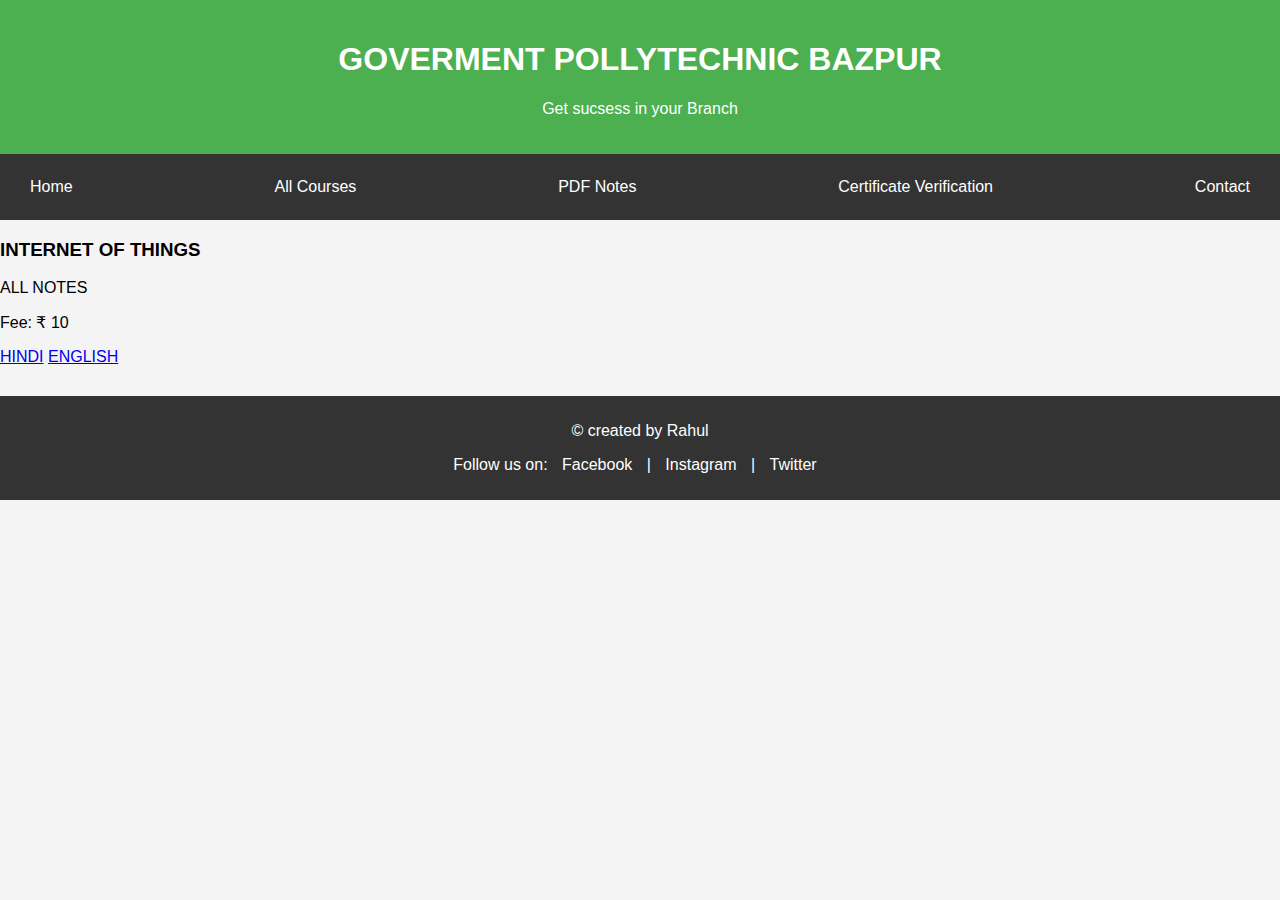
<file: subject.html>
<!DOCTYPE html>
<html lang="en">

<head>
    <meta charset="UTF-8">
    <meta name="viewport" content="width=device-width, initial-scale=1.0">
    <meta http-equiv="X-UA-Compatible" content="IE=edge">
    <title>AR</title>
    <style>
        body {
            font-family: Arial, sans-serif;
            margin: 0;
            padding: 0;
            background-color: #f4f4f4;
        }

        header {
            background-color: #4CAF50;
            padding: 20px;
            text-align: center;
            color: white;
        }

        nav {
            display: flex;
            justify-content: space-between;
            background-color: #333;
            padding: 10px;
        }

        nav a {
            color: white;
            padding: 14px 20px;
            text-decoration: none;
            text-align: center;
        }

        nav a:hover {
            background-color: #ddd;
            color: black;
        }

        .course-list {
            display: flex;
            flex-wrap: wrap;
            justify-content: center;
            margin: 20px 0;
        }

        .course-card {
            background-color: #fff;
            width: 300px;
            margin: 15px;
            padding: 20px;
            border-radius: 8px;
            box-shadow: 0 4px 8px rgba(0, 0, 0, 0.1);
            text-align: center;
        }

        .course-card h3 {
            margin-bottom: 10px;
        }

        .course-card p {
            margin: 5px 0;
        }

        .course-card a {
            background-color: #4CAF50;
            color: white;
            text-decoration: none;
            padding: 10px 20px;
            border-radius: 5px;
            display: inline-block;
        }

        .course-card a:hover {
            background-color: #45a049;
        }

        footer {
            background-color: #333;
            color: white;
            text-align: center;
            padding: 10px;
            margin-top: 30px;
        }

        footer a {
            color: white;
            margin: 0 10px;
            text-decoration: none;
        }

        footer a:hover {
            color: #ddd;
        }
    </style>
</head>

<body>

    <!-- Header Section -->
    <header>
        <h1>GOVERMENT POLLYTECHNIC BAZPUR</h1>
        <p>Get sucsess in your Branch</p>
    </header>

    <!-- Navigation -->
    <nav>
        <a href="#">Home</a>
        <a href="#">All Courses</a>
        <a href="#">PDF Notes</a>
        <a href="#">Certificate Verification</a>
        <a href="#">Contact</a>
    </nav>

    <!-- Courses Section -->
    <div class="pdf">
        <div class="get-pdf">
            <h3>INTERNET OF THINGS</h3>
            <p>ALL NOTES</p>
            <p>Fee: ₹ 10</p>
            <a href="path-to-basic-computer-course.pdf" download>HINDI</a>
            <a href="path-to-basic-computer-course.pdf" download>ENGLISH</a>
        </div>

        <!-- Footer -->
        <footer>
            <p>&copy; created by Rahul</p>
            <p>Follow us on:
                <a href="https://www.facebook.com/profile.php?id=100039061629412">Facebook</a> |
                <a href="https://www.instagram.com/r.ahulbhai/">Instagram</a> |
                <a href="https://x.com/ofiicialgaming9">Twitter</a>
            </p>
        </footer>

</body>

</html>
</file>
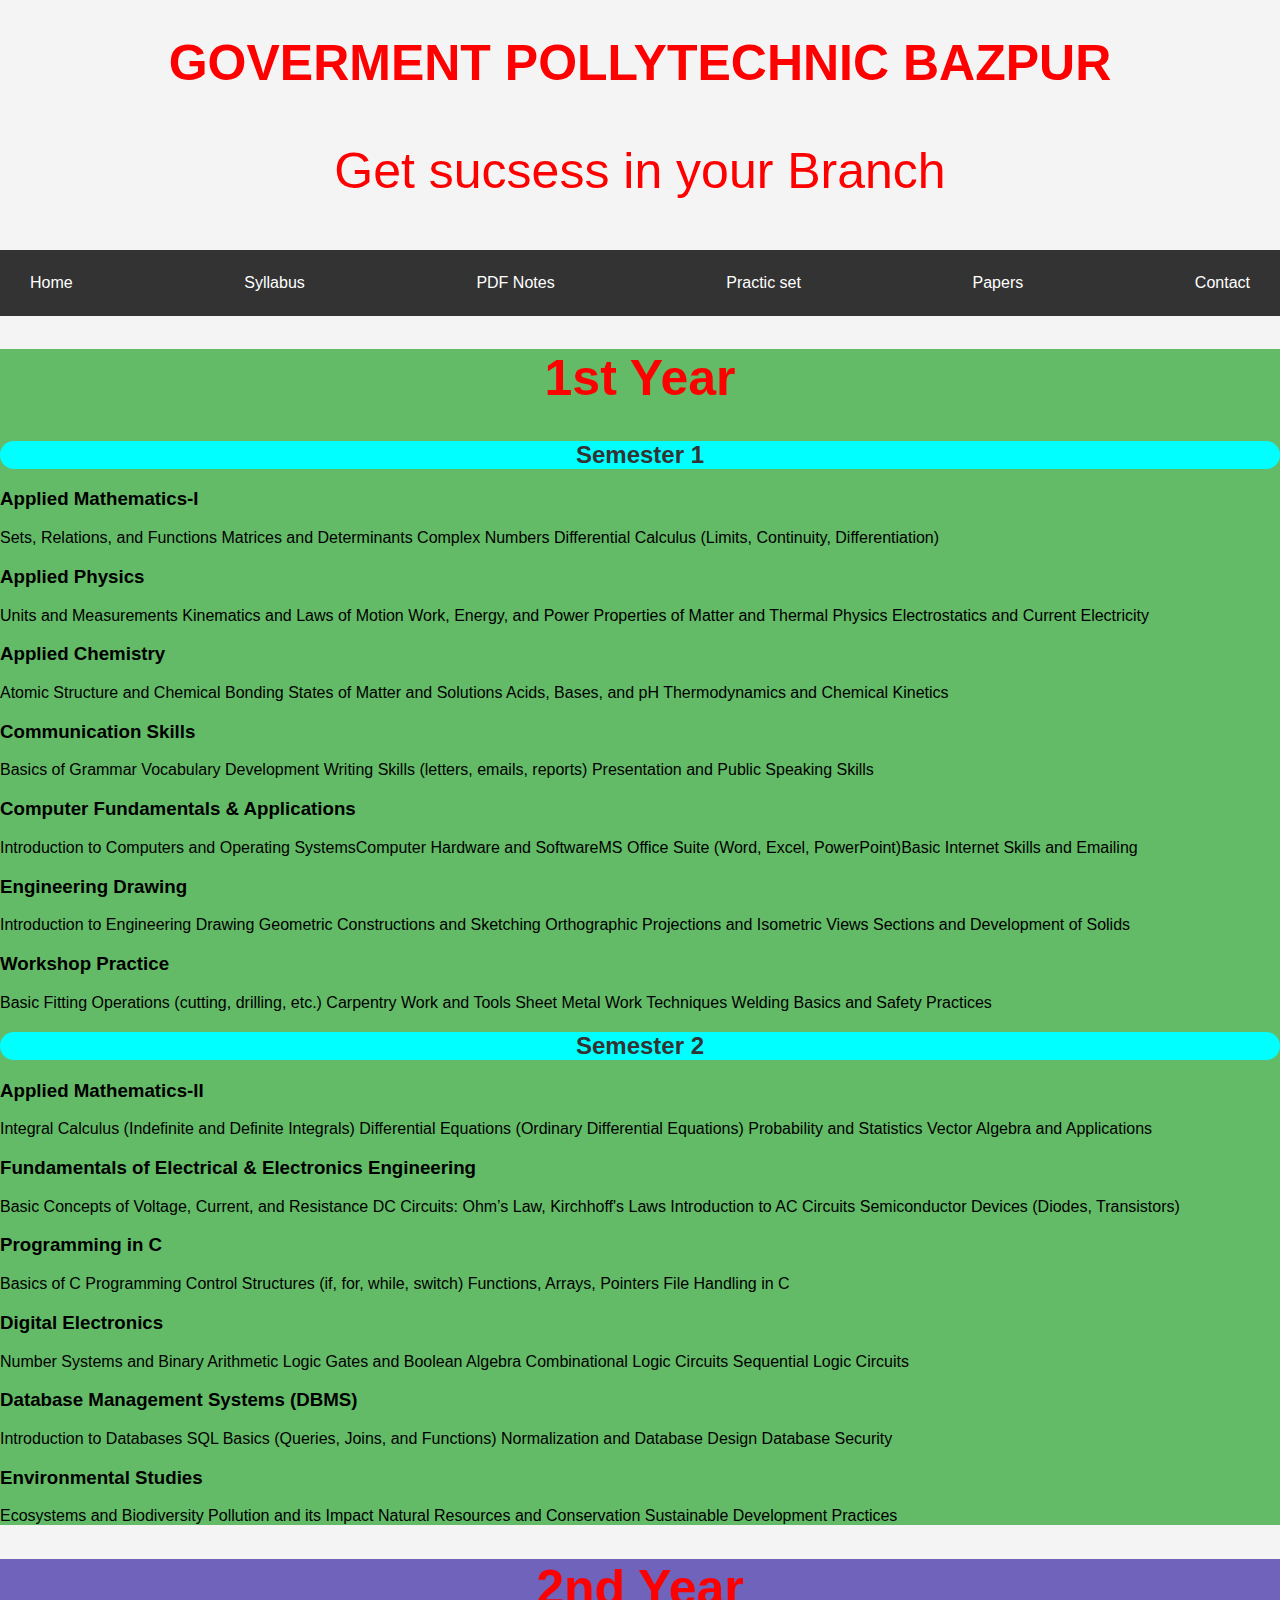
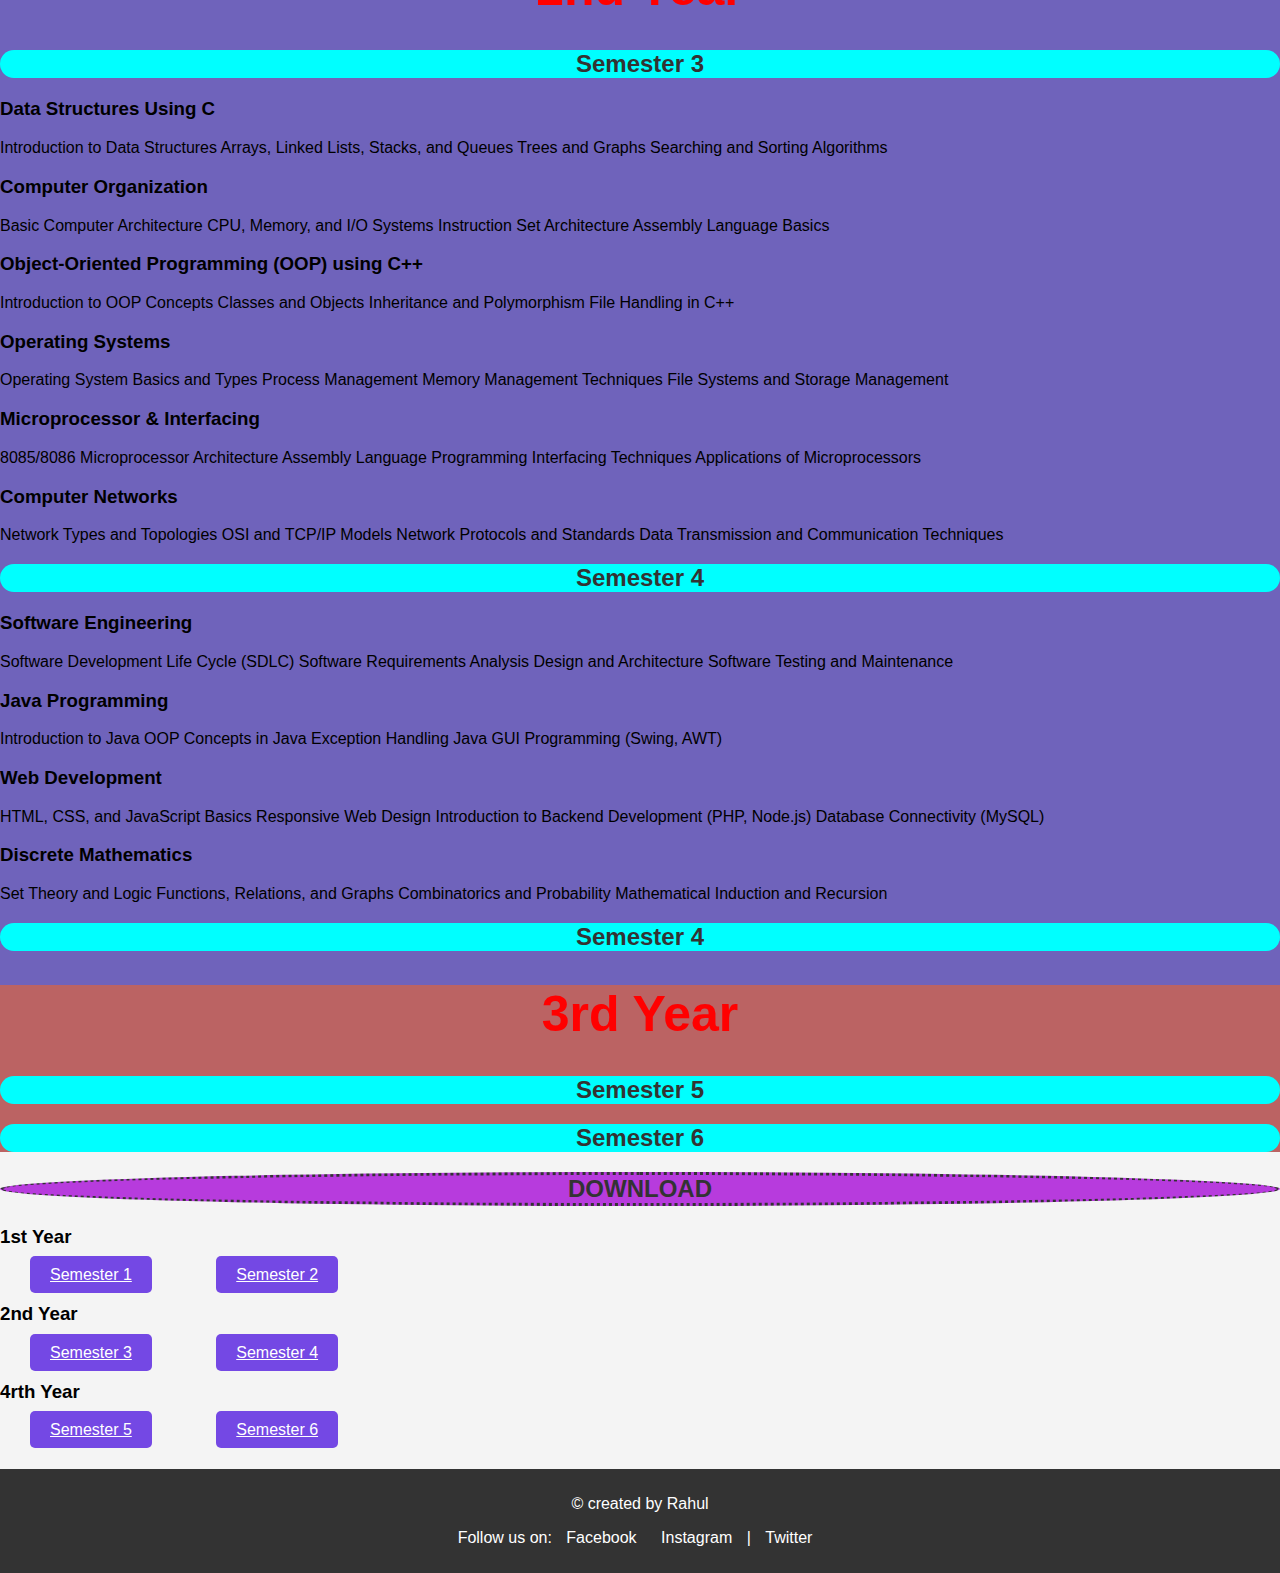
<file: syllabus.html>
<!DOCTYPE html>
<html lang="en">

<head>
    <meta charset="UTF-8">
    <meta name="viewport" content="width=device-width, initial-scale=1.0">
    <title>AR</title>
    <link rel="stylesheet" href="./style.css">
</head>

<body>
    <!-- Header Section -->
    <header>
        <h1>GOVERMENT POLLYTECHNIC BAZPUR</h1>
        <p>Get sucsess in your Branch</p>
    </header>

    <!-- Navigation -->
    <nav>
        <a href="index.html">Home</a>
        <a href="syllabus.html">Syllabus</a>
        <a href="pdfnotes.html">PDF Notes</a>
        <a href="pr.html">Practic set</a>
        <a href="papers.html">Papers</a>
        <a href="contact.html">Contact</a>
    </nav>
    <div class="first">
        <h1> 1st Year </h1>
        <h2> Semester 1</h2>

        <h3> Applied Mathematics-I </h3> Sets, Relations, and Functions Matrices and Determinants Complex Numbers
        Differential Calculus (Limits, Continuity, Differentiation)

        <h3> Applied Physics </h3> Units and Measurements Kinematics and Laws of Motion Work, Energy, and Power
        Properties of Matter and Thermal Physics Electrostatics and Current Electricity

        <h3> Applied Chemistry </h3> Atomic Structure and Chemical Bonding States of Matter and Solutions Acids, Bases,
        and pH Thermodynamics and Chemical Kinetics

        <h3> Communication Skills </h3> Basics of Grammar Vocabulary Development Writing Skills (letters, emails,
        reports) Presentation and Public Speaking Skills

        <h3> Computer Fundamentals & Applications </h3>Introduction to Computers and Operating SystemsComputer Hardware
        and SoftwareMS Office Suite (Word, Excel, PowerPoint)Basic Internet Skills and Emailing

        <h3> Engineering Drawing </h3> Introduction to Engineering Drawing Geometric Constructions and Sketching
        Orthographic Projections and Isometric Views Sections and Development of Solids

        <h3> Workshop Practice </h3> Basic Fitting Operations (cutting, drilling, etc.) Carpentry Work and Tools Sheet
        Metal Work Techniques Welding Basics and Safety Practices

        <h2> Semester 2</h2>
        <h3> Applied Mathematics-II </h3> Integral Calculus (Indefinite and Definite Integrals) Differential Equations
        (Ordinary Differential Equations) Probability and Statistics Vector Algebra and Applications

        <h3> Fundamentals of Electrical & Electronics Engineering </h3> Basic Concepts of Voltage, Current, and
        Resistance DC Circuits: Ohm’s Law, Kirchhoff's Laws Introduction to AC Circuits Semiconductor Devices (Diodes,
        Transistors)

        <h3> Programming in C </h3> Basics of C Programming Control Structures (if, for, while, switch) Functions,
        Arrays, Pointers File Handling in C

        <h3> Digital Electronics </h3> Number Systems and Binary Arithmetic Logic Gates and Boolean Algebra
        Combinational Logic Circuits Sequential Logic Circuits

        <h3> Database Management Systems (DBMS)</h3> Introduction to Databases SQL Basics (Queries, Joins, and
        Functions) Normalization and Database Design Database Security

        <h3>Environmental Studies</h3> Ecosystems and Biodiversity Pollution and its Impact Natural Resources and
        Conservation Sustainable Development Practices
    </div>
    <div class="second">
        <h1> 2nd Year </h1>
        <h2> Semester 3 </h2>

        <h3> Data Structures Using C </h3> Introduction to Data Structures Arrays, Linked Lists, Stacks, and Queues
        Trees and Graphs Searching and Sorting Algorithms

        <h3> Computer Organization </h3> Basic Computer Architecture CPU, Memory, and I/O Systems Instruction Set
        Architecture Assembly Language Basics

        <h3> Object-Oriented Programming (OOP) using C++ </h3> Introduction to OOP Concepts Classes and Objects
        Inheritance and Polymorphism File Handling in C++

        <h3> Operating Systems </h3> Operating System Basics and Types Process Management Memory Management Techniques
        File Systems and Storage Management

        <h3> Microprocessor & Interfacing </h3> 8085/8086 Microprocessor Architecture Assembly Language Programming
        Interfacing Techniques Applications of Microprocessors

        <h3> Computer Networks </h3> Network Types and Topologies OSI and TCP/IP Models Network Protocols and Standards
        Data Transmission and Communication Techniques

        <h2> Semester 4 </h2>
        <h3> Software Engineering </h3> Software Development Life Cycle (SDLC) Software Requirements Analysis Design and
        Architecture Software Testing and Maintenance

        <h3> Java Programming </h3> Introduction to Java OOP Concepts in Java Exception Handling Java GUI Programming
        (Swing, AWT)

        <h3> Web Development </h3> HTML, CSS, and JavaScript Basics Responsive Web Design Introduction to Backend
        Development (PHP, Node.js) Database Connectivity (MySQL)

        <h3> Discrete Mathematics </h3> Set Theory and Logic Functions, Relations, and Graphs Combinatorics and
        Probability Mathematical Induction and Recursion


        <h2> Semester 4 </h2>
        <div class="third">
            <h1> 3rd Year </h1>
            <h2> Semester 5 </h2>
            <h2> Semester 6 </h2>
        </div>
    </div>
    <div>
        <h2 class="d">DOWNLOAD</h2>
        <div>
            <h3> 1st Year </h3>
            <a href="sl/sem1.pdf" download class="sl">Semester 1</a>
            <a href="sl/sem2.pdf" download class="sl">Semester 2</a>
            <h3> 2nd Year </h3>
            <a href="sl/sem3.pdf" download class="sl">Semester 3</a>
            <a href="sl/sem4.pdf" download class="sl">Semester 4</a>
            <h3> 4rth Year </h3>
            <a href="https://drive.google.com/file/d/1kmPIjEY4w9gJsbi2csWSFQkMtPNdVant/view?usp=drivesdk" download class="sl">Semester 5</a>
            <a href="sl/sem6.pdf" download class="sl">Semester 6</a>
        </div>
    </div>
    <!-- Footer -->
    <footer>
        <p>&copy; created by Rahul</p>
        <p>Follow us on:
            <a href="https://www.facebook.com/profile.php?id=100039061629412">Facebook</a>
            <a href="https://www.instagram.com/r.ahulbhai/">Instagram</a> |
            <a href="https://x.com/ofiicialgaming9">Twitter</a>
        </p>
    </footer>
</body>

</html>
</file>
<file: style.css>
@import url('https://fonts.googleapis.com/css2?family=Noto+Color+Emoji&family=Roboto:ital,wght@0,100;0,300;0,400;0,500;0,700;0,900;1,100;1,300;1,400;1,500;1,700;1,900&display=swap');
@import url('https://fonts.googleapis.com/css2?family=Monoton&display=swap');
/* body............................. */
body {
    font-family: Arial, sans-serif;
    margin: 0;
    padding: 0;
    background-color: #f4f4f4;
}

/* all download path....................... */
.Start {
    background-color: green;
    color: white;
    border: none;
    padding: 0;
    margin: 0px 5px;
    margin-top: 35px;

    text-align: center;
    font-size: 16px;
    cursor: pointer;
    border-radius: 5px;
    transition: background-color 0.3s;
}

.Start:hover {
    background-color: darkgreen;
}

/* header.......................................... */
header 
    p, h1 {
        align-items: center;
        color: #ff0000;
        text-align: center;
        text-shadow: yellow;
        font-size: 50px;

    }

/* nav........................................... */
nav {
    display: flex;
    justify-content: space-between;
    background-color: #333;
    padding: 10px;
}

nav a {
    color: white;
    padding: 14px 20px;
    text-decoration: none;
    text-align: center;
}

nav a:hover {
    background-color: #ddd;
    color: black;
    border-radius: 25px;
}

/* paper div.................................... */
.papers {
    display: flex;
    flex-wrap: wrap;
    justify-content: center;
    margin: 20px 0;
}

/* branch..................................... */
.all {
    background-color: #fff;
    width: 300px;
    margin: 15px;
    padding: 20px;
    border-radius: 8px;
    box-shadow: 0 4px 8px rgba(0, 0, 0, 0.1);
    text-align: center;
}

.all h3 {
    margin-bottom: 10px;
}

.all a {
    background-color: #45a049;
    color: white;
    text-decoration: none;
    padding: 10px 20px;
    border-radius: 5px;
    display: inline-block;
}

.all a:hover {
    background-color: #4CAF50;
}

/* footer.................................... */
footer {
    background-color: #333;
    color: white;
    text-align: center;
    padding: 10px;
    margin-top: 30px;
}

footer a {
    color: white;
    margin: 0 10px;
    text-decoration: none;
}

footer a:hover {
    color: #ddd;
    color: #4CAF50;
}

/* contact page */
.con {
    max-width: 600px;
    margin: 0 auto;
    background-color: white;
    padding: 20px;
    border-radius: 8px;
    box-shadow: 0 2px 10px rgba(0, 0, 0, 0.1);
}

h2 {
    text-align: center;
    color: #333;
}

.form-group {
    margin-bottom: 15px;
}

/* contact css............................. */
label {
    display: block;
    margin-bottom: 5px;
    color: #555;
}

input[type="text"],
input[type="email"],
input[type="text-area"] {
    width: 100%;
    padding: 10px;
    border: 1px solid #ccc;
    border-radius: 4px;
    font-size: 16px;
    background-color: rgb(255, 255, 255);
}

input[type="submit"] {
    background-color: #4CAF50;
    color: white;
    padding: 10px 15px;
    border: none;
    border-style: inherit;
    border-radius: 20px;
    cursor: pointer;
    font-size: 16px;
    width: 100%;
}

input[type="submit"]:hover {
    background-color: #45a049;
}

/* slybus download css........................... */
.sl {
    margin: 30px;
    padding: 30;
}

.sl {
    background-color: rgb(116, 72, 228);
    color: white;
    border: none;
    padding: 10px 20px;
    text-align: center;
    font-size: 16px;
    cursor: pointer;
    border-radius: 5px;
    transition: background-color 0.01s;
}

.sl:hover {
    background-color: rgb(38, 0, 128);
    /* border-radius: 50px; */
}

.sl-btn {
    background-color: #ff0000;
    color: white;
    border: none;
    border-radius: 100%;
    cursor: pointer;
    font-size: 16px;
    width: 75vw;
    height: 30px;
}

.first {
    background-color: #63bb67;
}

.second {
    background-color: #6f63bb;
}

.third {
    background-color: #bb6363;
}

h2 {
    background-color: aqua;
    border-radius: 95vw;
}

.d {
    background-color: rgb(183, 59, 221);
    border-radius: 100%;
    border-style: dotted;
}

/* principal css */
.profile-pic {
    width: 150px;
    height: 150px;
    border-radius: 50%;
    overflow: hidden;
    margin-right: 30px;
    border: 5px solid white;
}
.profile-pic img {
    width: 100%;
    height: 100%;
    object-fit: cover;
}
 /* Yellow background */
.sir {
        background-color: #ffc107;
        padding: 35px;
        border-radius: 200px;
        height: 100px;
        width: 750px;
        margin-top: 100px;
        display: flex;
        min-height: 150px;
    }
    .text-section {
        max-width: 600px;
    }
    .text-section h1 {
        margin: 0;
        font-size: 24px;
        font-weight: bold;
    }
    .text-section h2 {
        margin: 5px 0;
        font-size: 18px;
        font-style: italic;
        color: gray;
    }
    .text-section p {
        margin-top: 10px;
        font-size: 16px;
        line-height: 1.5;
    }
</file>
<file: pr.css>
body {
    font-family: 'Arial', sans-serif;
    background-color: rgb(28, 28, 28);
    color: rgb(255, 255, 255);
    display: flex;
    justify-content: center;
    align-items: center;
    padding: 20px;
    margin: 0;
}

.q {
    background-color: rgb(44, 62, 80);
    border-radius: 15px;
    padding: 20px;
    width: 80%;
    max-width: 900px;
    box-shadow: 0 0 20px rgba(0, 0, 0, 0.7);
    overflow-y: auto;
    max-height: 90vh;
}

h2 {
    color: rgb(0, 255, 127);
    text-align: center;
    font-size: 2.5em;
    margin-bottom: 20px;
}

.question {
    margin: 15px 0;
    padding: 15px;
    background-color: rgb(52, 73, 94);
    border-radius: 10px;
    box-shadow: 0 2px 5px rgba(0, 0, 0, 0.5);
}

.question p {
    font-size: 1.2em;
    margin-bottom: 10px;
}

.options label {
    display: flex;
    align-items: center;
    font-size: 1.1em;
    margin-bottom: 10px;
    cursor: pointer;
}

.options label i {
    margin-right: 10px;
    font-size: 1.2em;
    color: rgb(0, 150, 255);
}

.options input[type="radio"] {
    margin-right: 10px;
}

#submit-btn {
    background-color: rgb(0, 200, 255);
    color: white;
    padding: 15px 30px;
    border: none;
    cursor: pointer;
    font-size: 18px;
    font-weight: bold;
    border-radius: 50px;
    box-shadow: 0 4px 10px rgba(0, 150, 255, 0.4);
    transition: all 0.3s ease;
    display: block;
    margin: 20px auto;
}

#submit-btn:hover {
    background-color: rgb(0, 150, 255);
    box-shadow: 0 6px 15px rgba(0, 150, 255, 0.6);
    transform: translateY(-2px);
}

#result {
    margin-top: 20px;
    font-size: 24px;
    font-weight: bold;
    text-align: center;
}

/* Different result types */
.excellent {
    color: rgb(0, 255, 0);
    animation: pop-up 0.5s ease-in-out;
}

.good {
    color: rgb(255, 255, 0);
    animation: pop-up 0.5s ease-in-out;
}

.try-again {
    color: rgb(255, 69, 0);
    animation: pop-up 0.5s ease-in-out;
}

/* Animation */
@keyframes pop-up {
    0% {
        transform: scale(0.5);
        opacity: 0;
    }

    100% {
        transform: scale(1);
        opacity: 1;
    }
}

footer {
    background-color: #333;
    color: white;
    text-align: center;
    padding: 10px;
    margin-top: 30px;
}

footer a {
    color: white;
    margin: 0 10px;
    text-decoration: none;
}

footer a:hover {
    color: #000;
}
</file>
